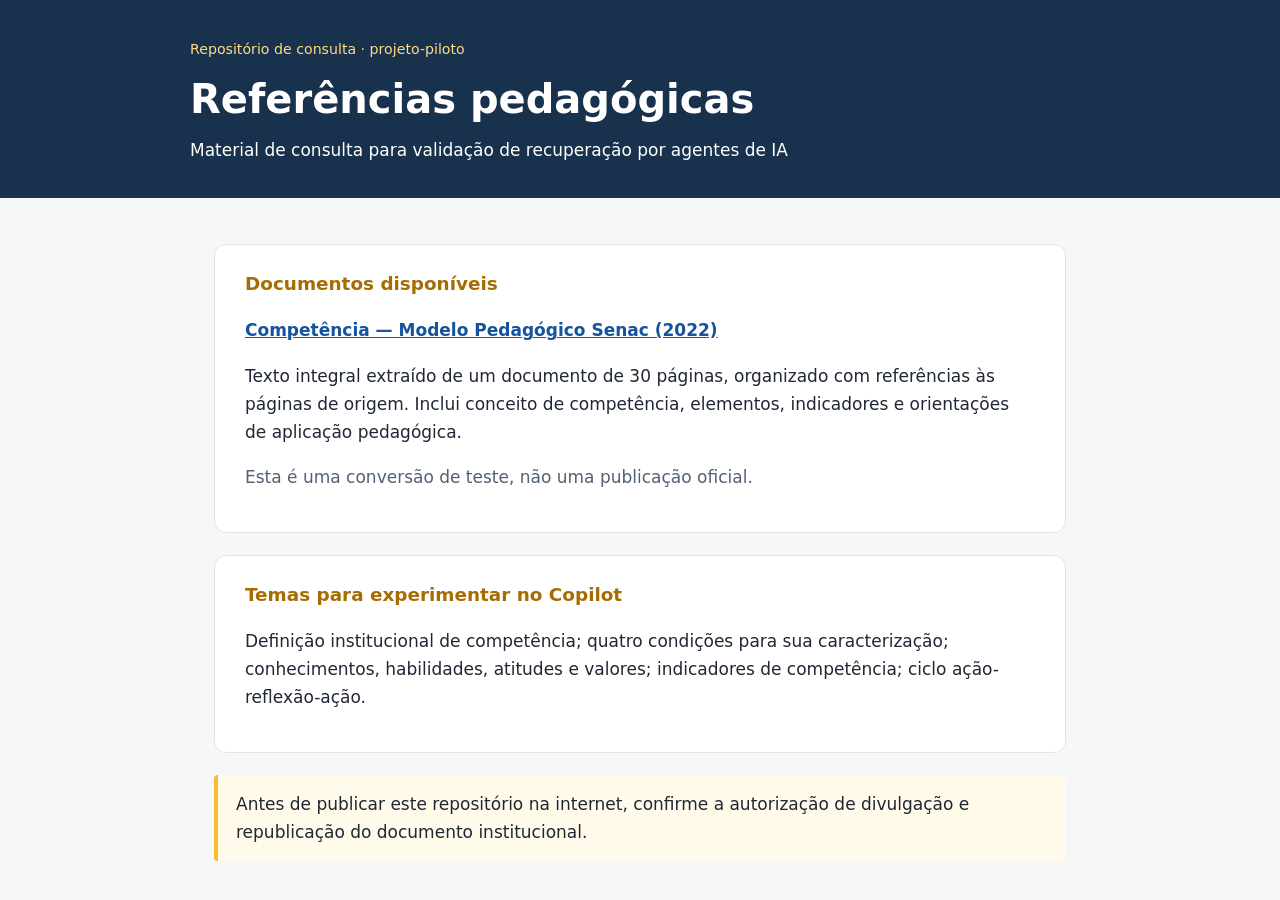
<file: index.html>
<!doctype html><html lang="pt-BR"><head><meta charset="utf-8"><meta name="viewport" content="width=device-width,initial-scale=1"><title>Referências do Modelo Pedagógico Senac</title><meta name="description" content="Índice de documentos técnicos para consulta temática sobre competência na educação profissional."><link rel="stylesheet" href="estilo.css"></head><body><header><small>Repositório de consulta · projeto-piloto</small><h1>Referências pedagógicas</h1><p>Material de consulta para validação de recuperação por agentes de IA</p></header><main><section><h2>Documentos disponíveis</h2><p><a href="competencia.html"><strong>Competência — Modelo Pedagógico Senac (2022)</strong></a></p><p>Texto integral extraído de um documento de 30 páginas, organizado com referências às páginas de origem. Inclui conceito de competência, elementos, indicadores e orientações de aplicação pedagógica.</p><p class="muted">Esta é uma conversão de teste, não uma publicação oficial.</p></section><section><h2>Temas para experimentar no Copilot</h2><p>Definição institucional de competência; quatro condições para sua caracterização; conhecimentos, habilidades, atitudes e valores; indicadores de competência; ciclo ação-reflexão-ação.</p></section><div class="notice">Antes de publicar este repositório na internet, confirme a autorização de divulgação e republicação do documento institucional.</div></main></body></html>
</file>
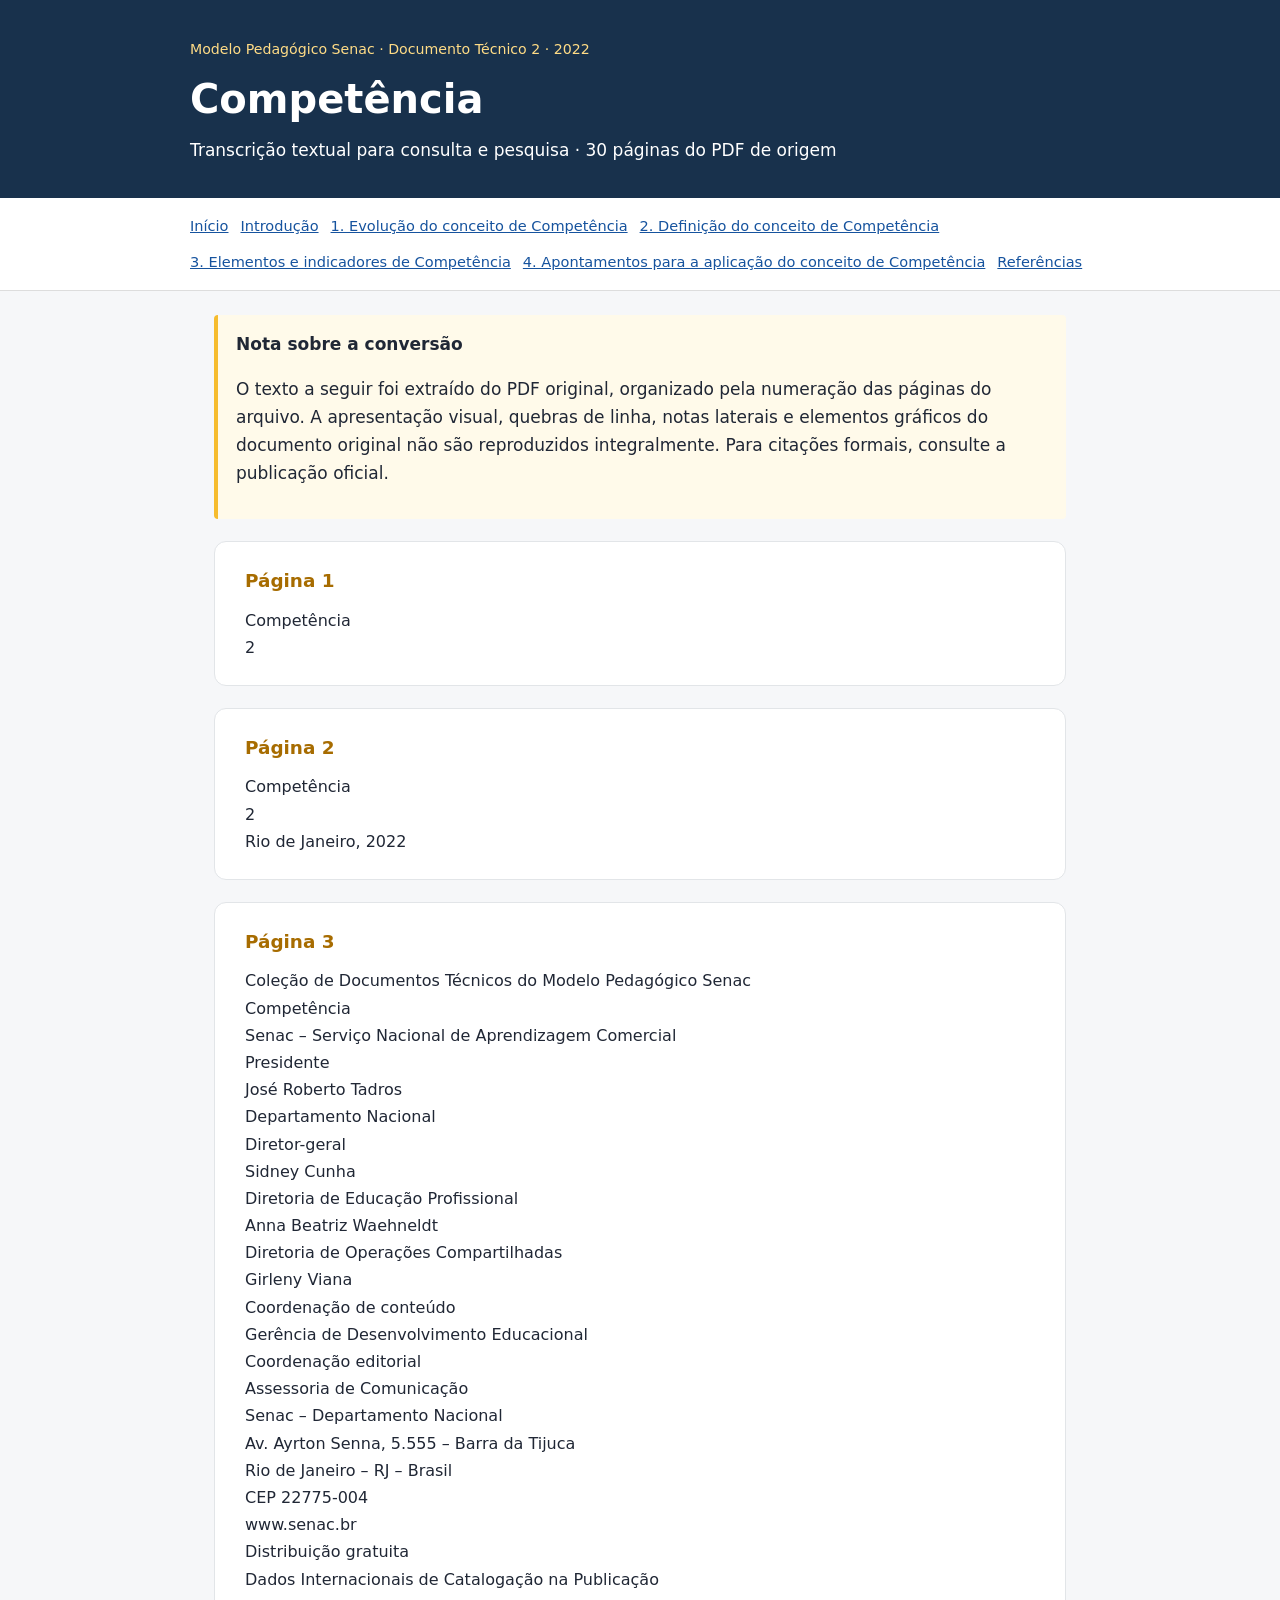
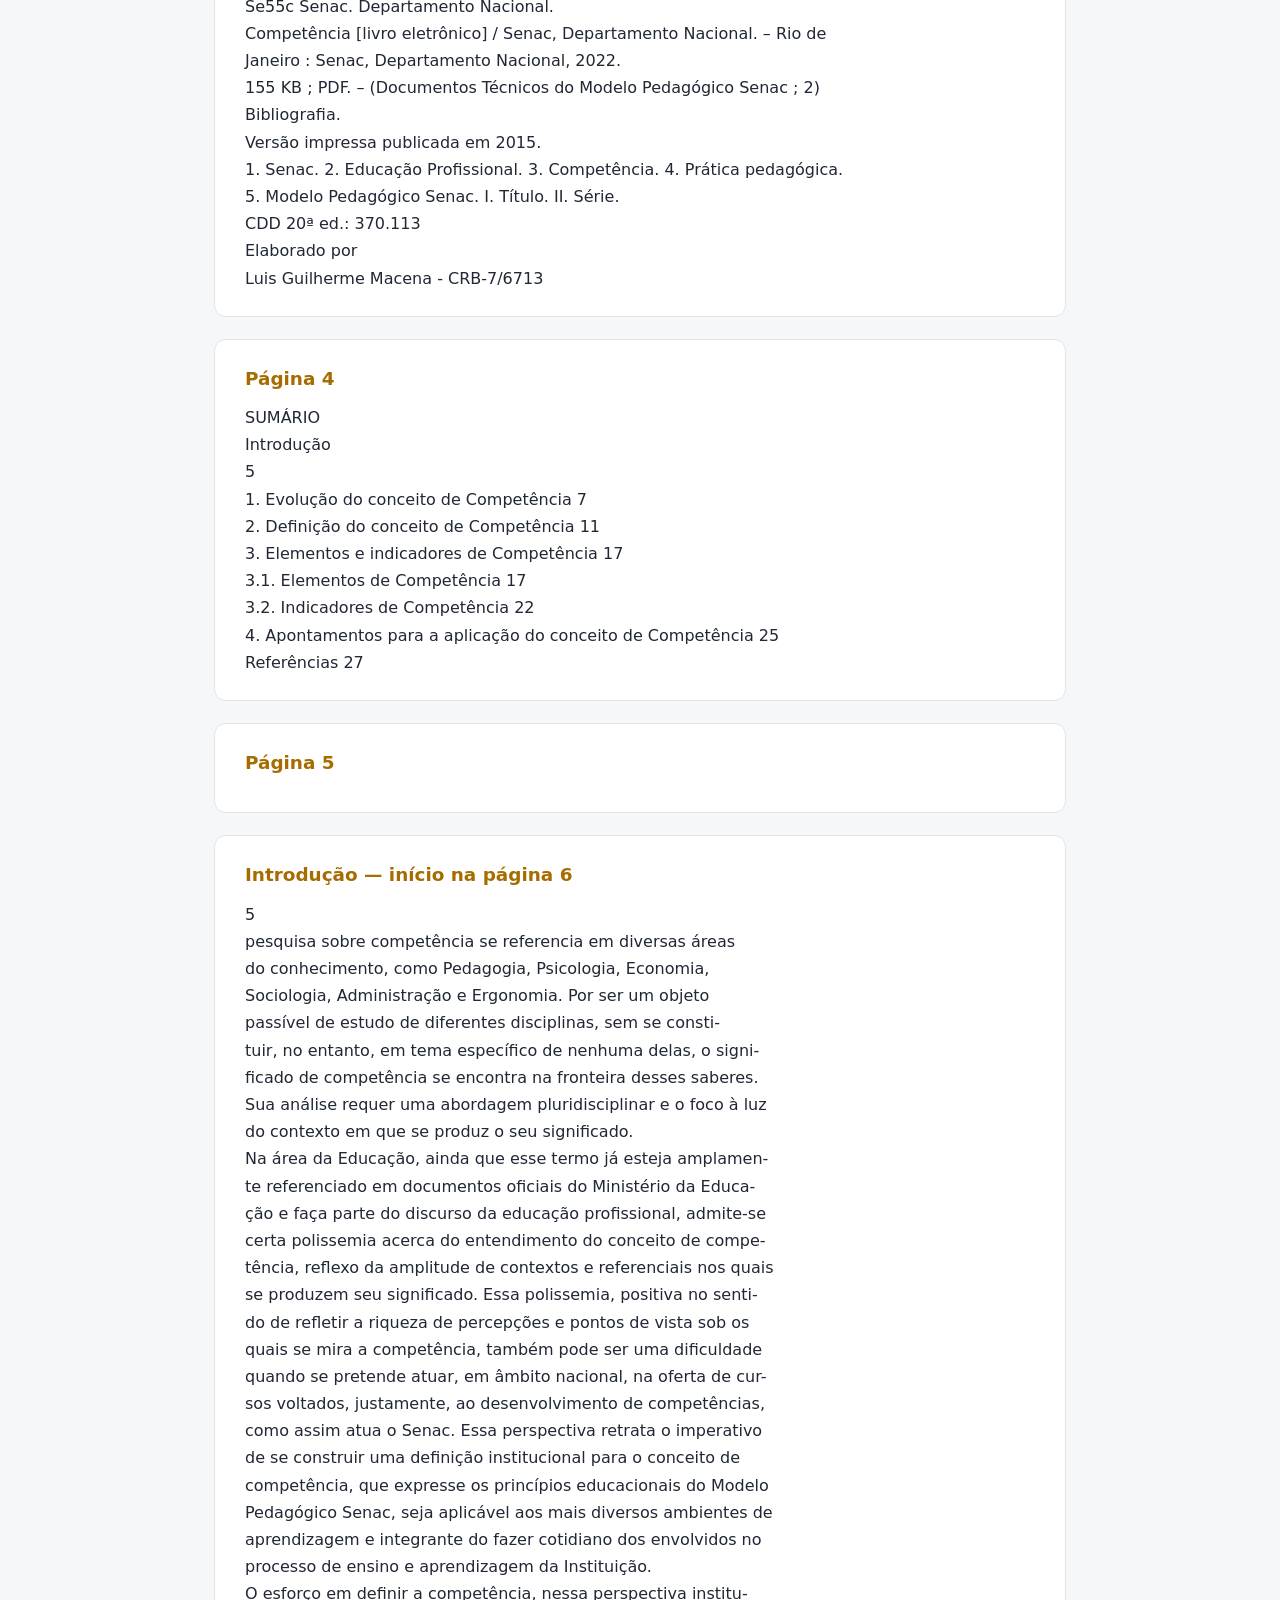
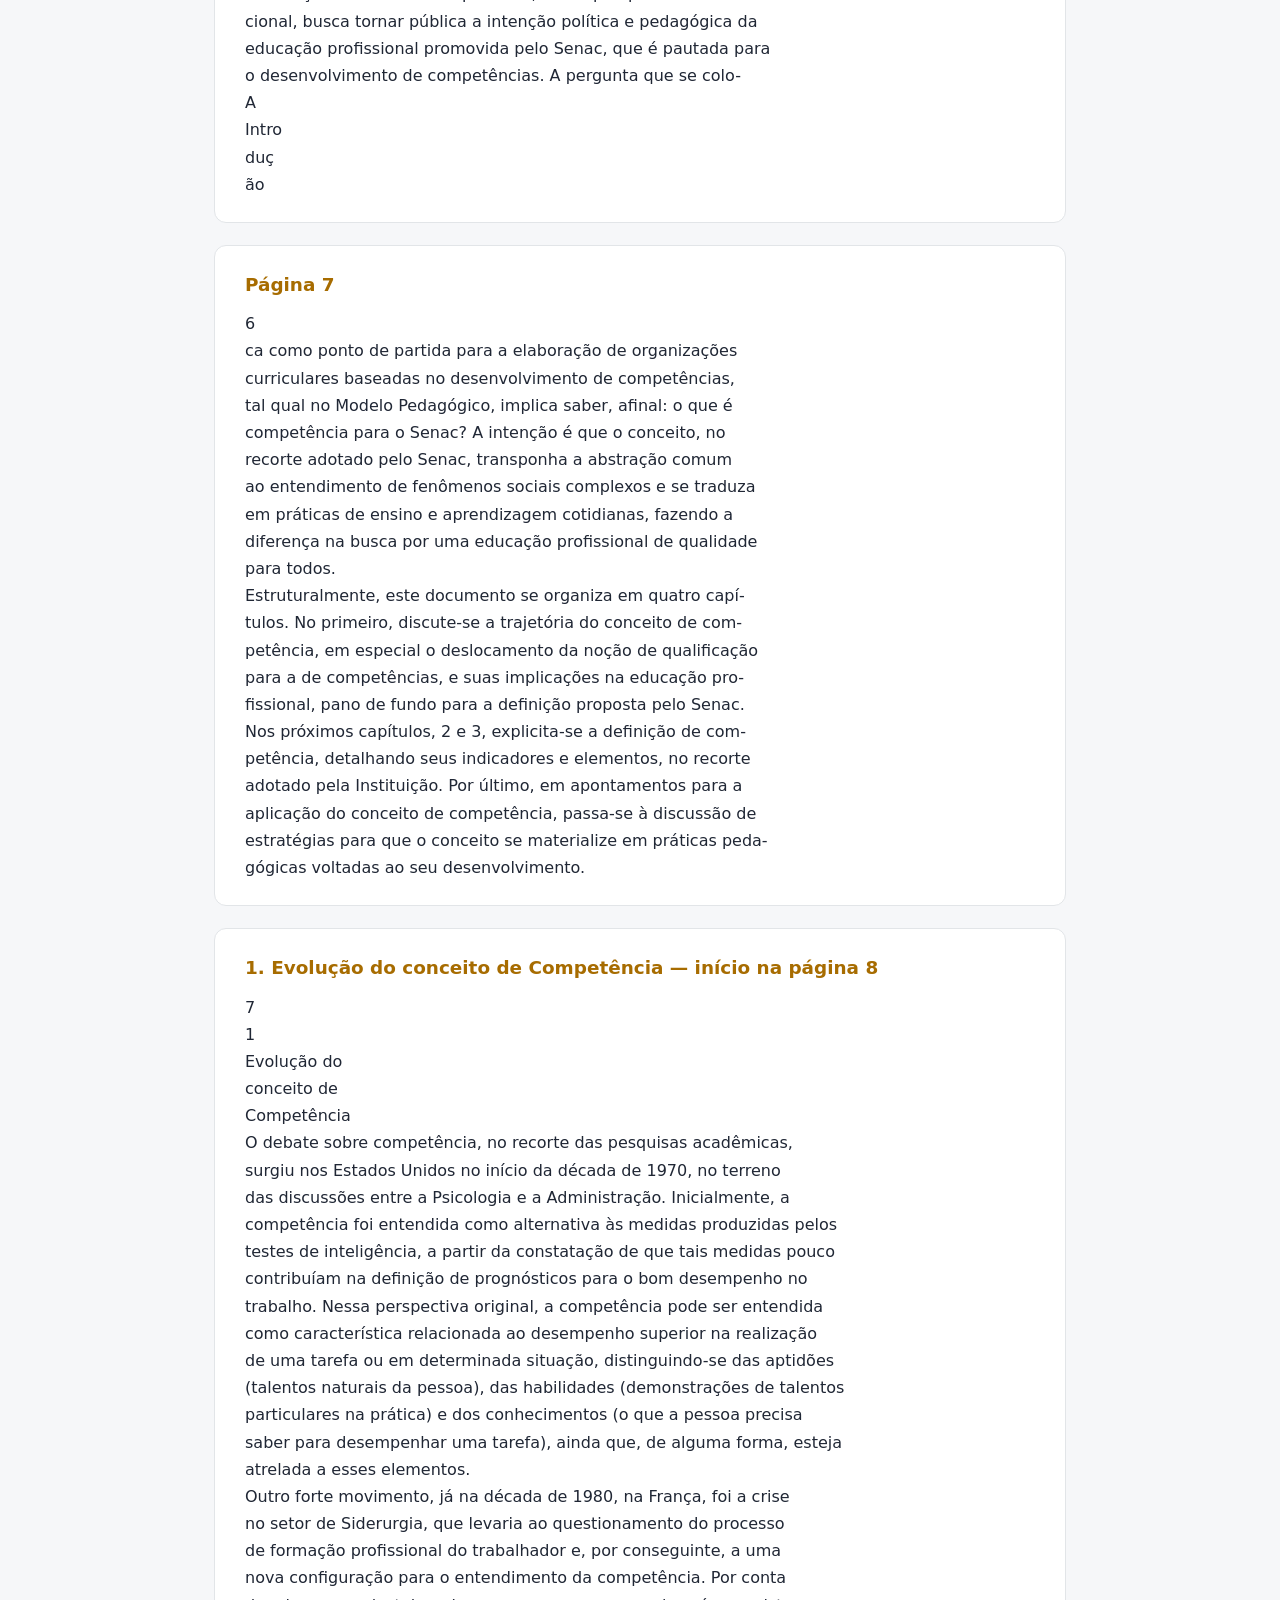
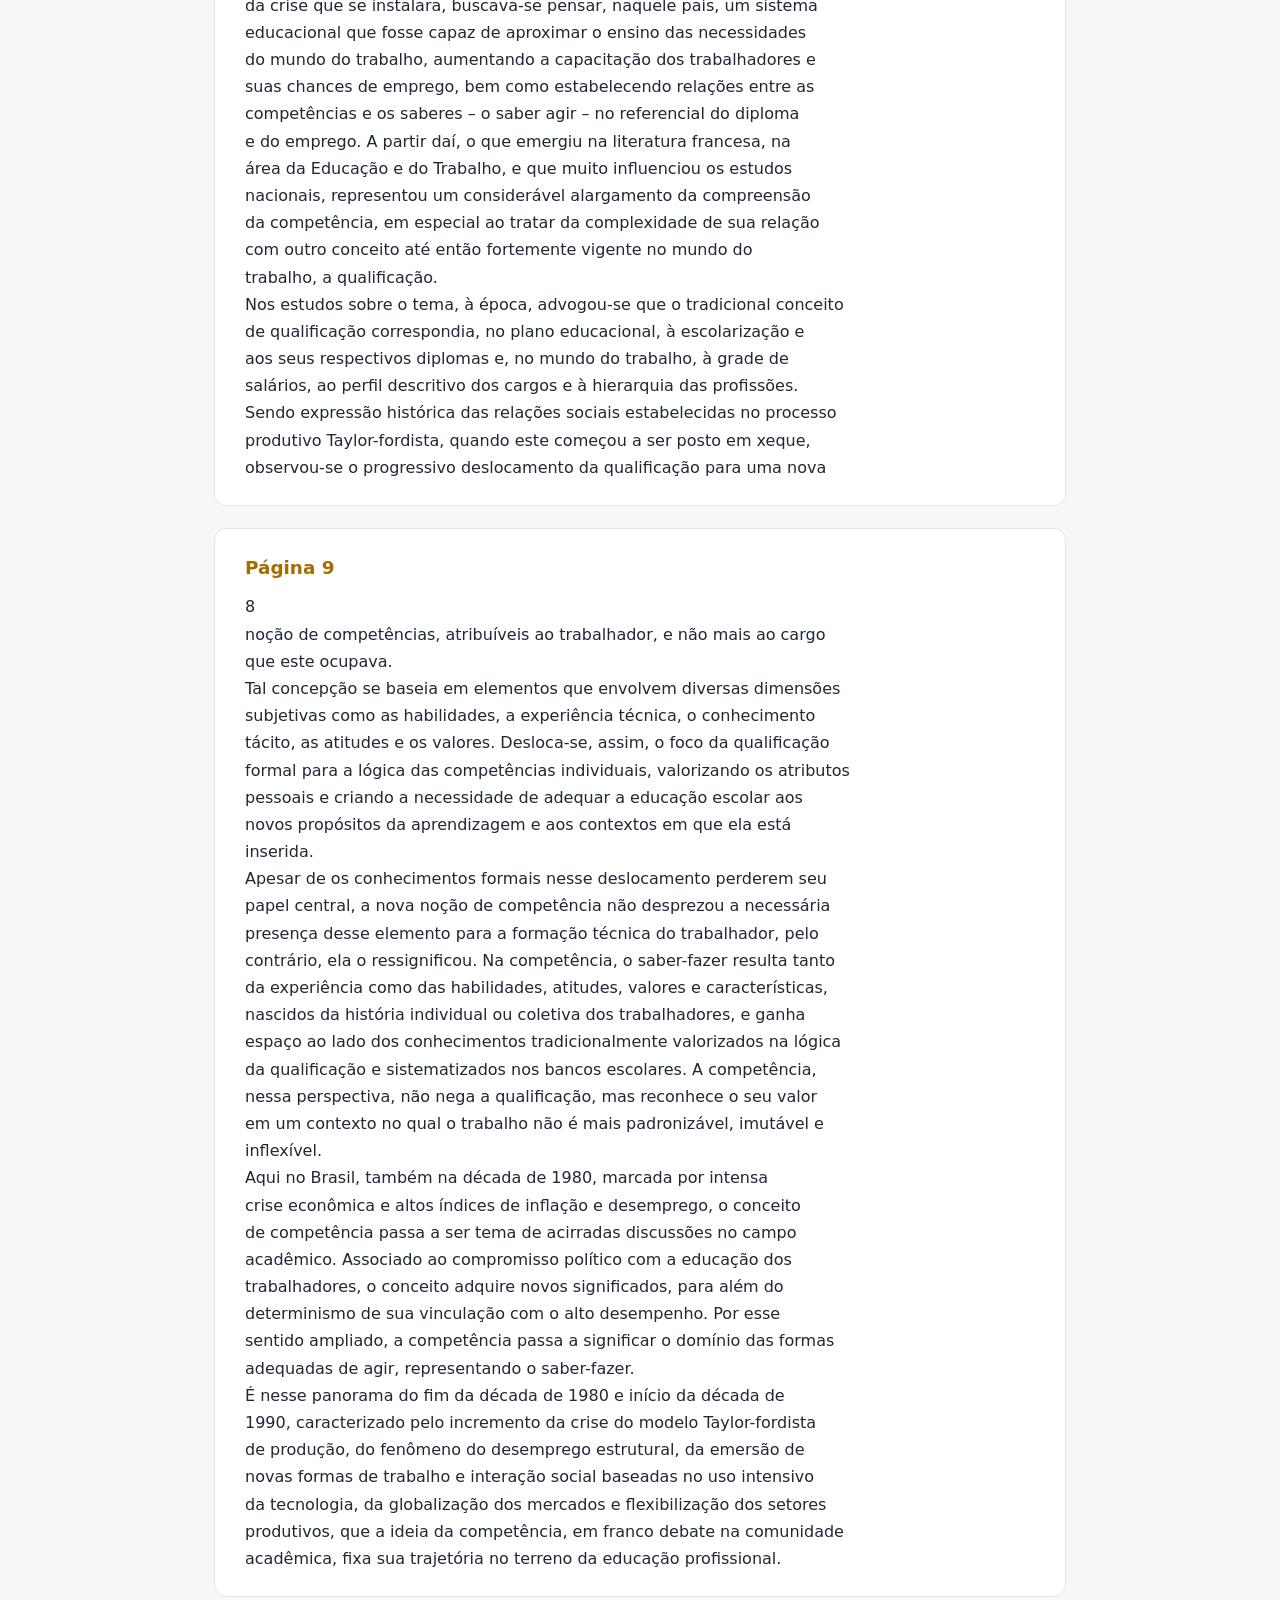
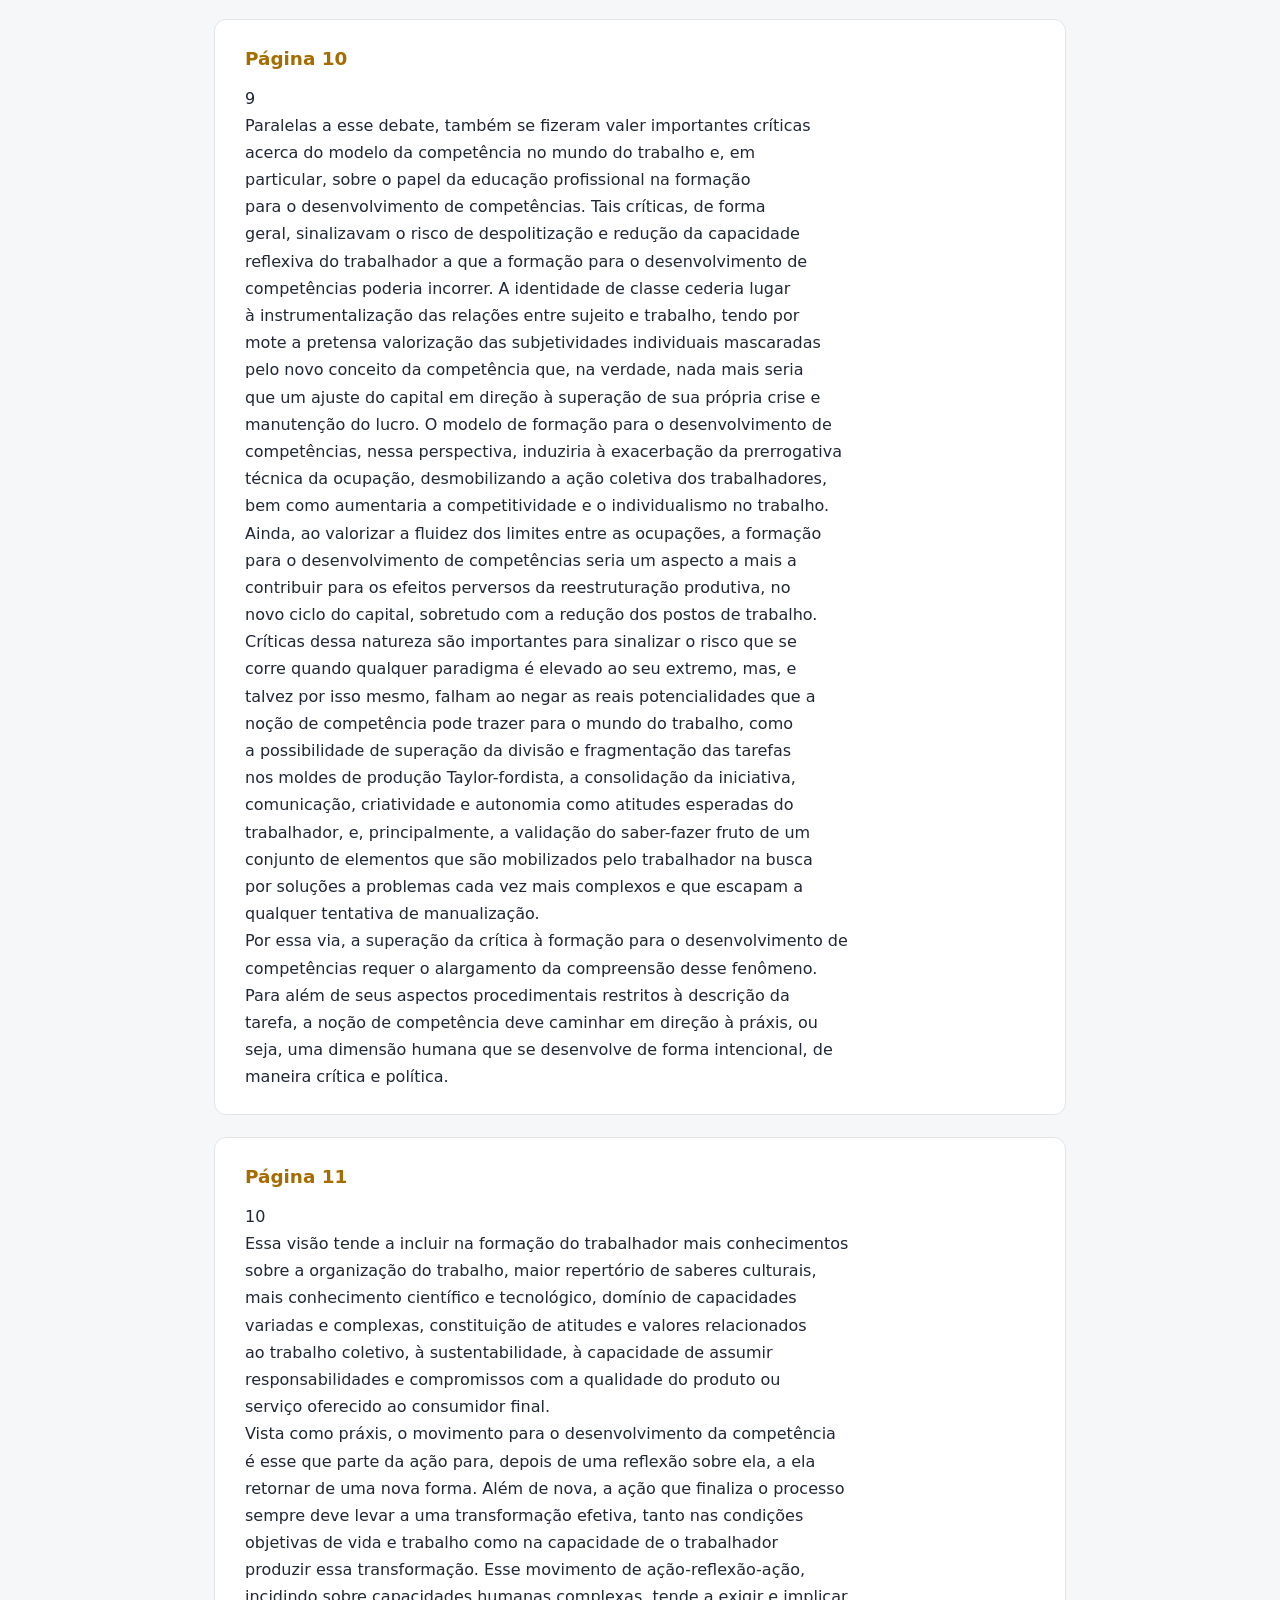
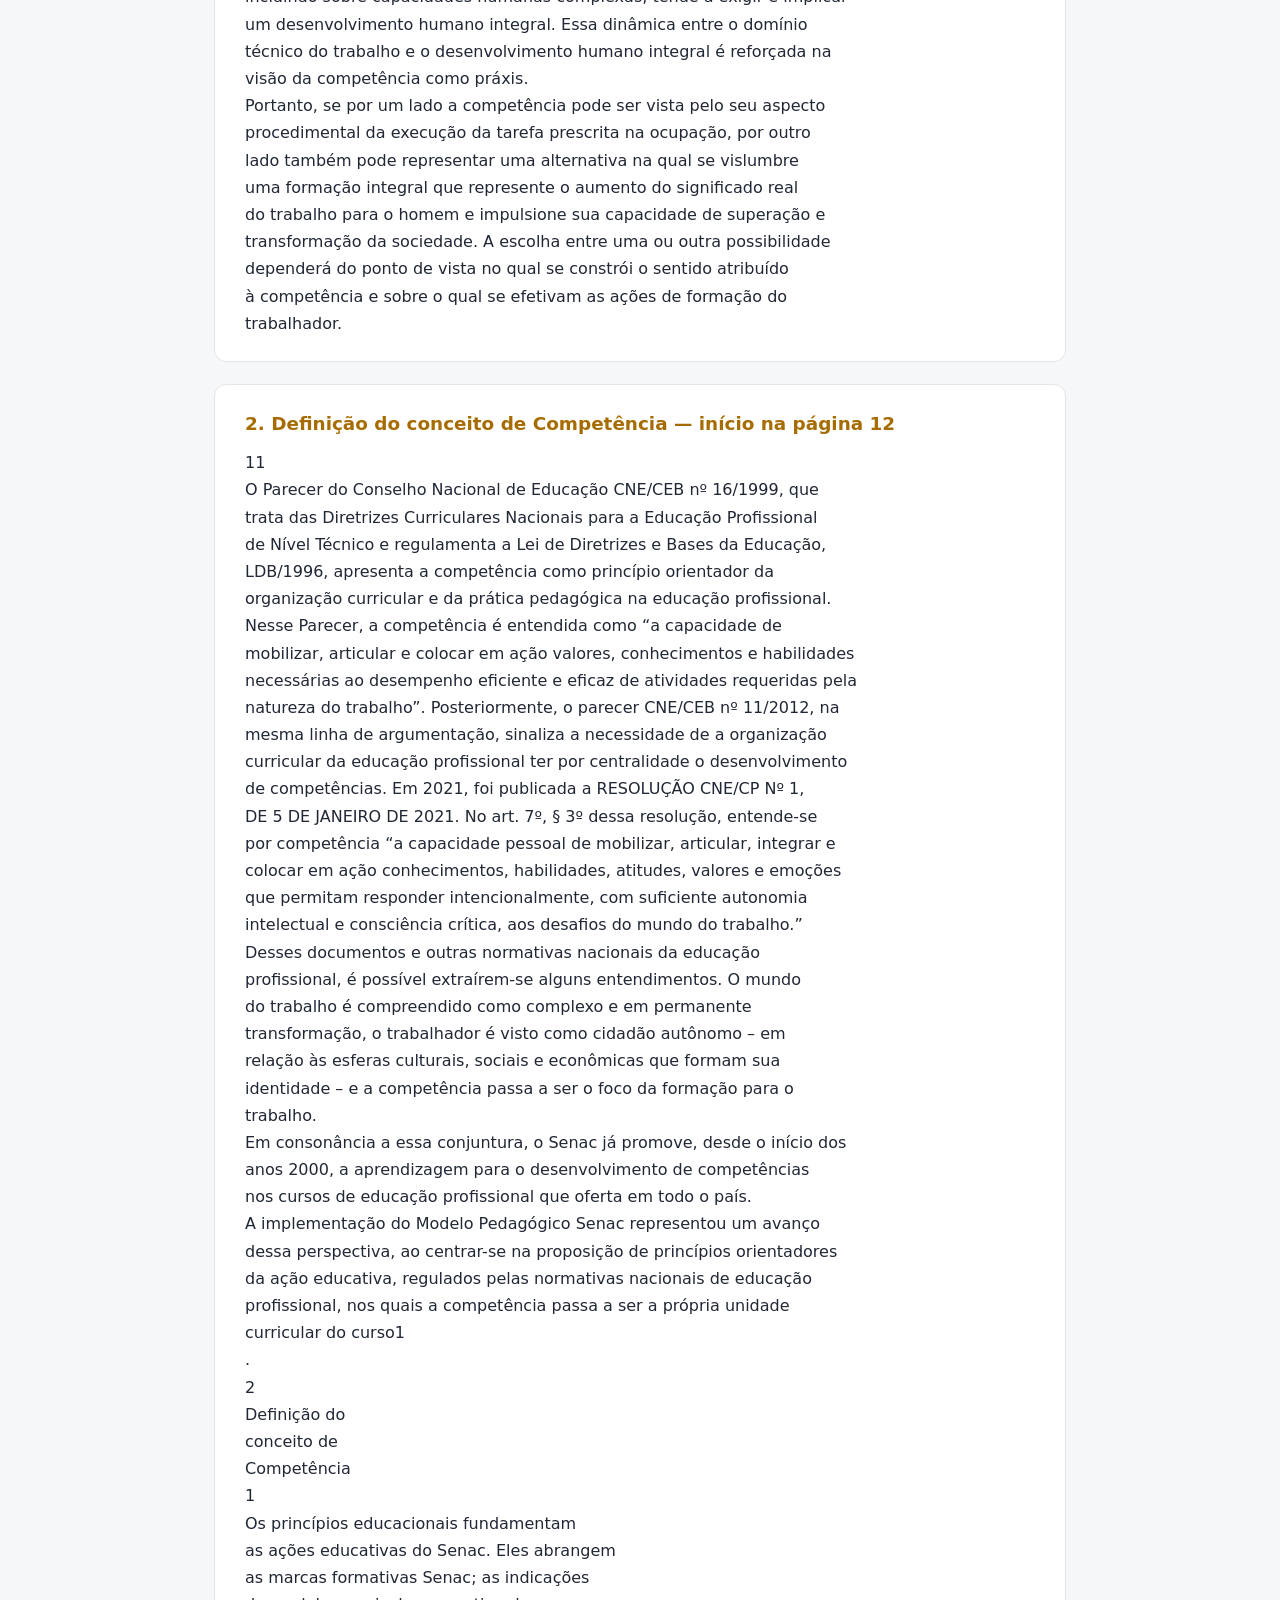
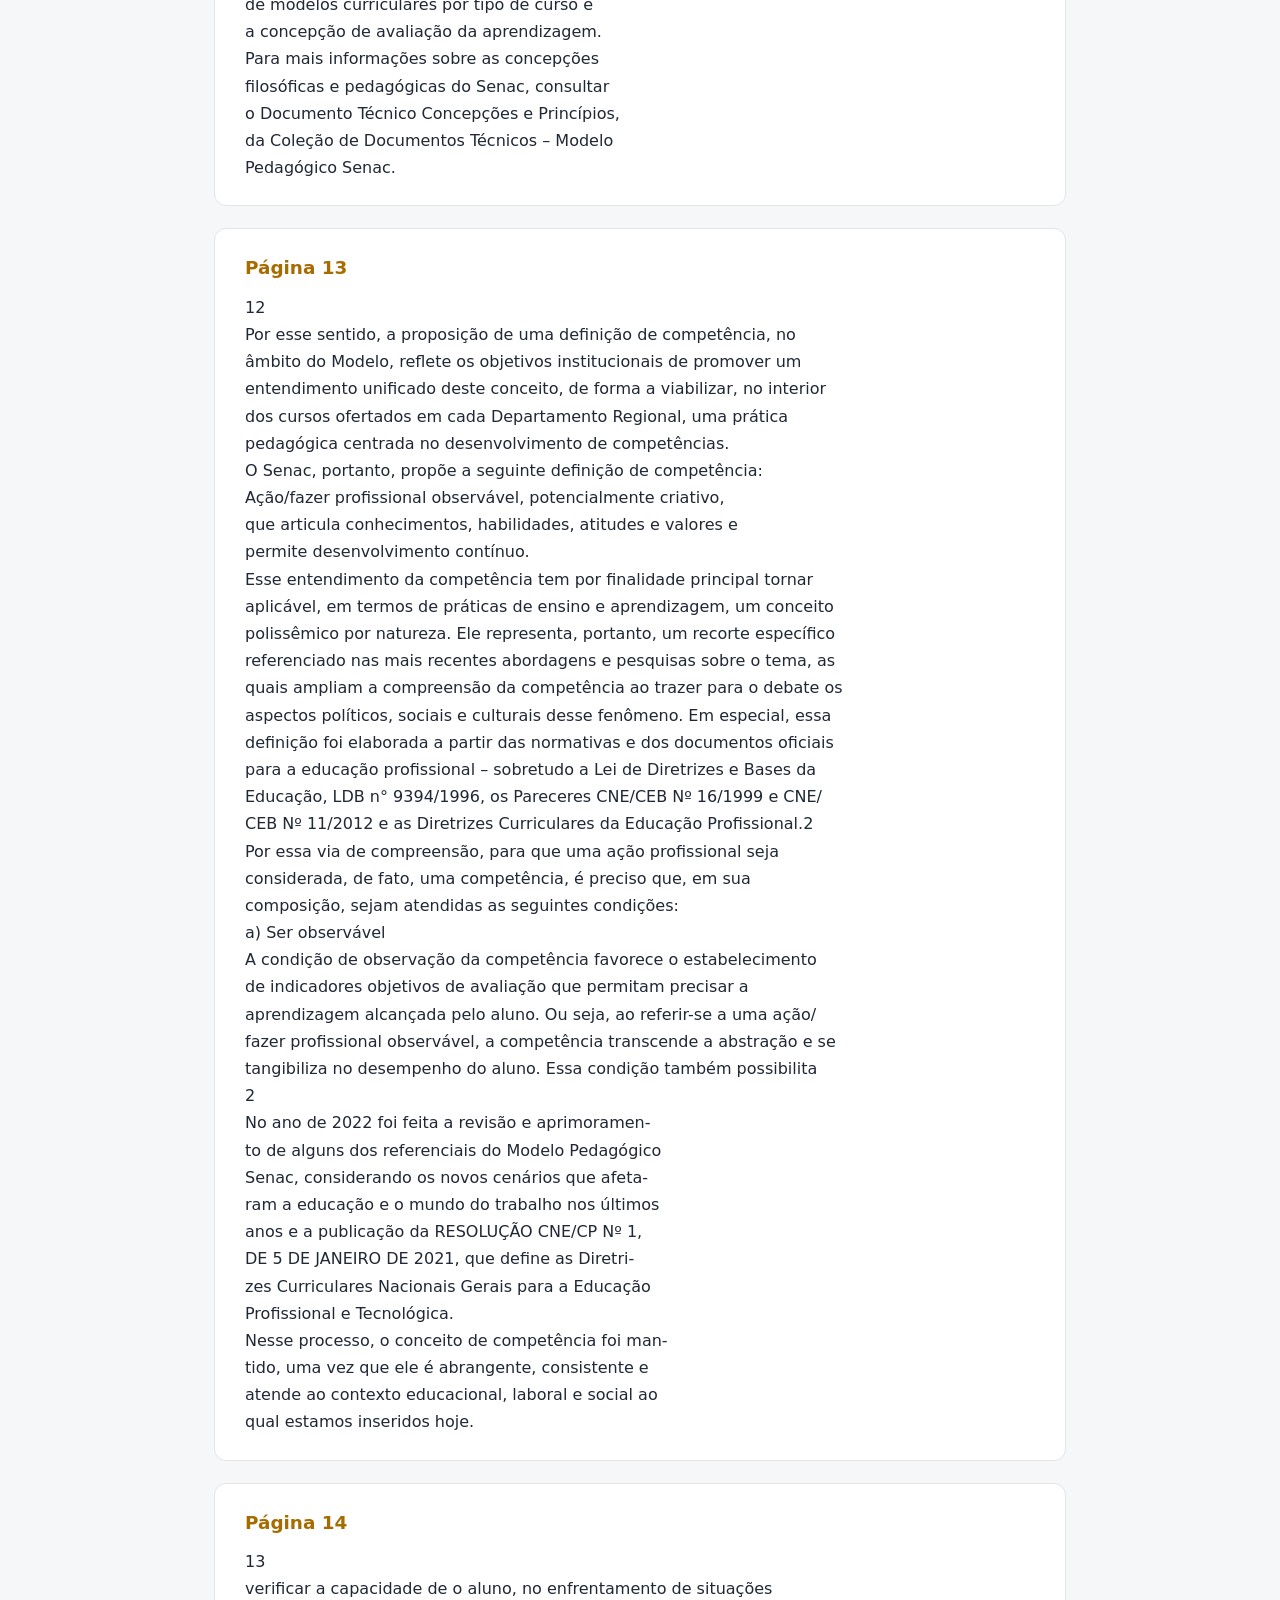
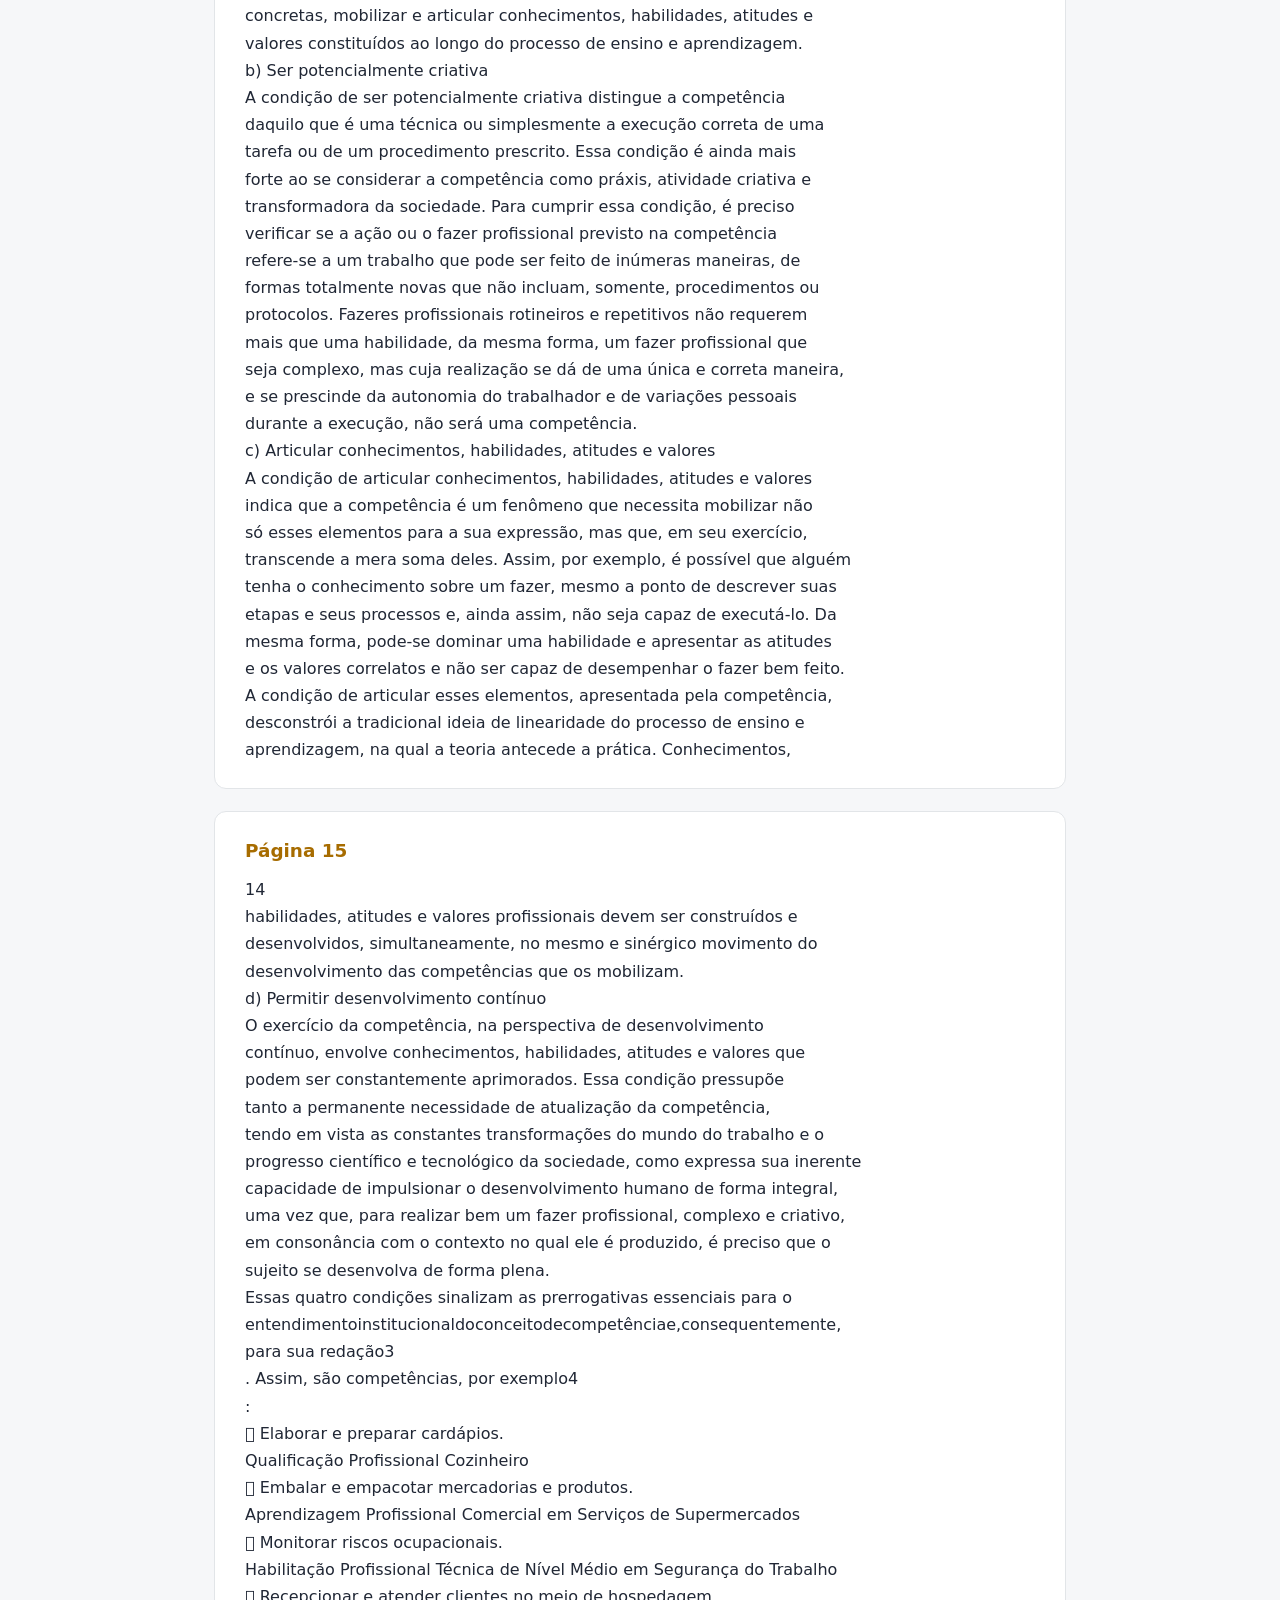
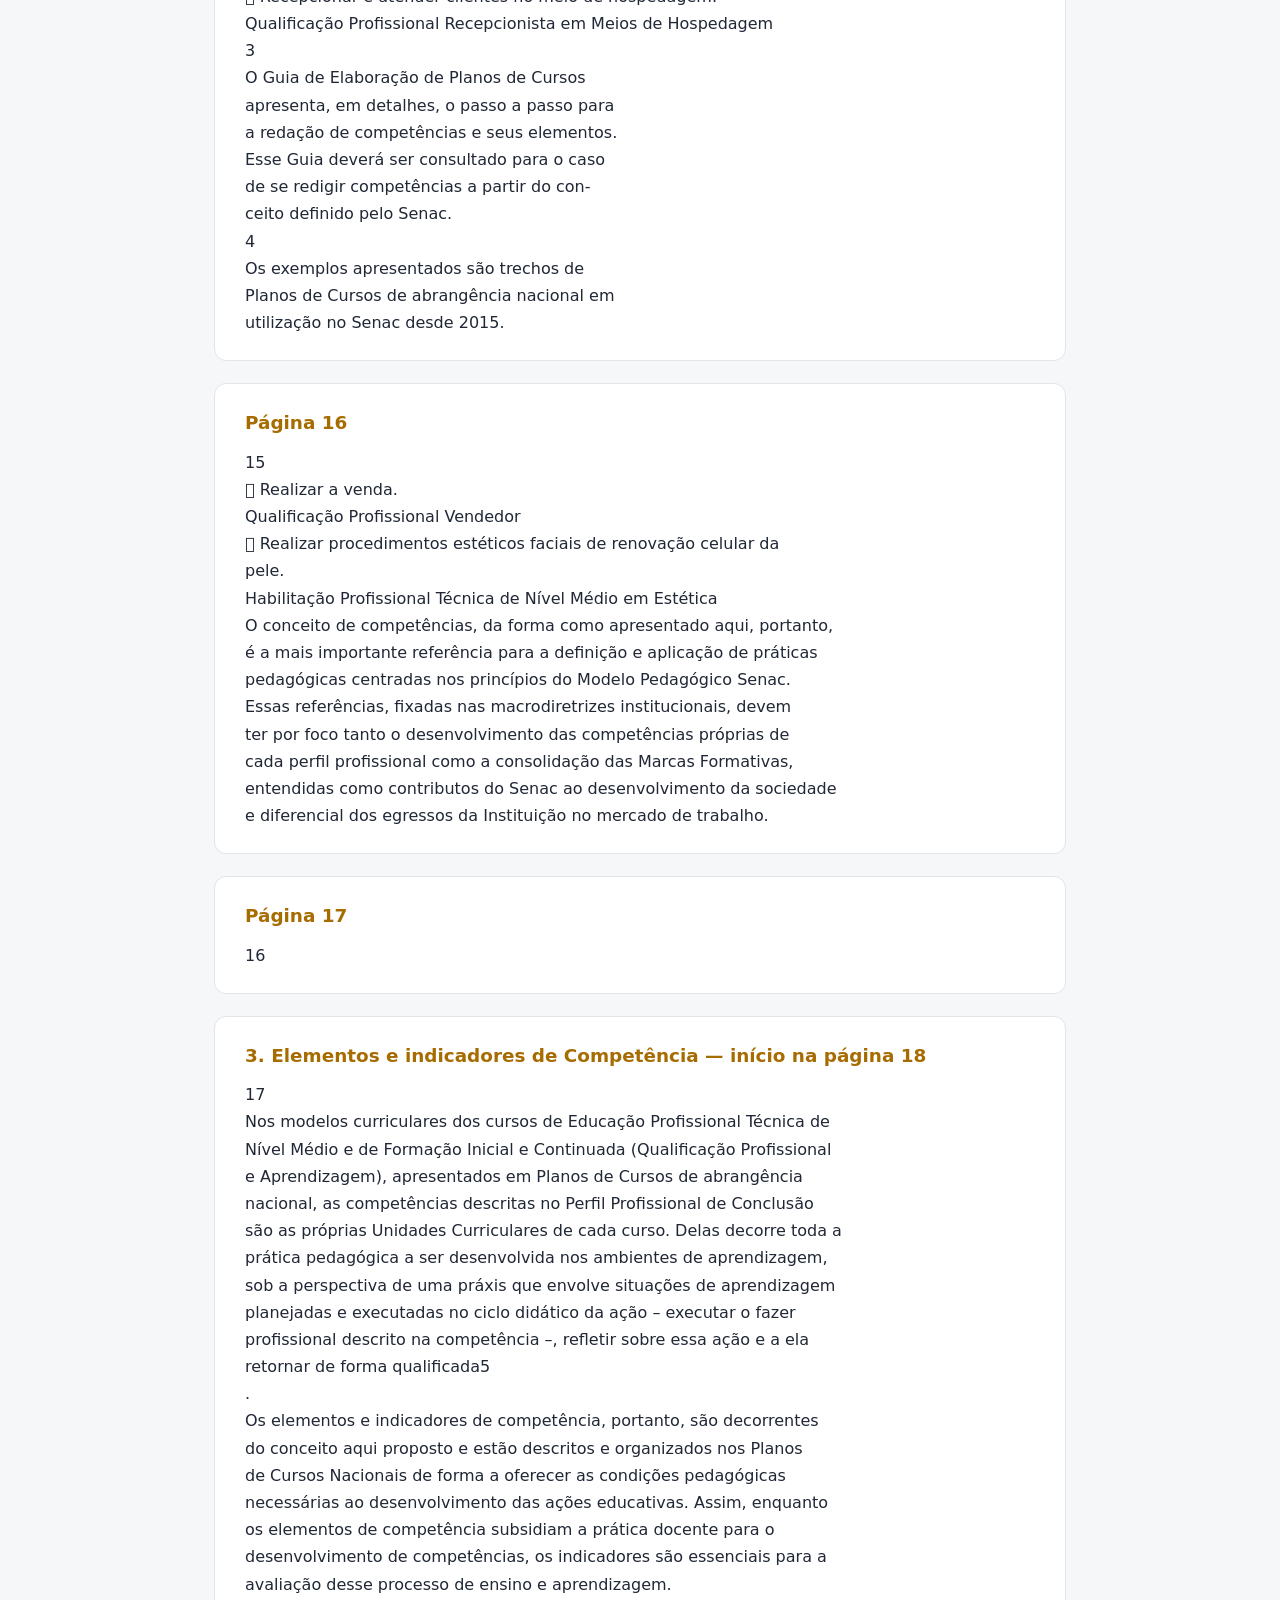
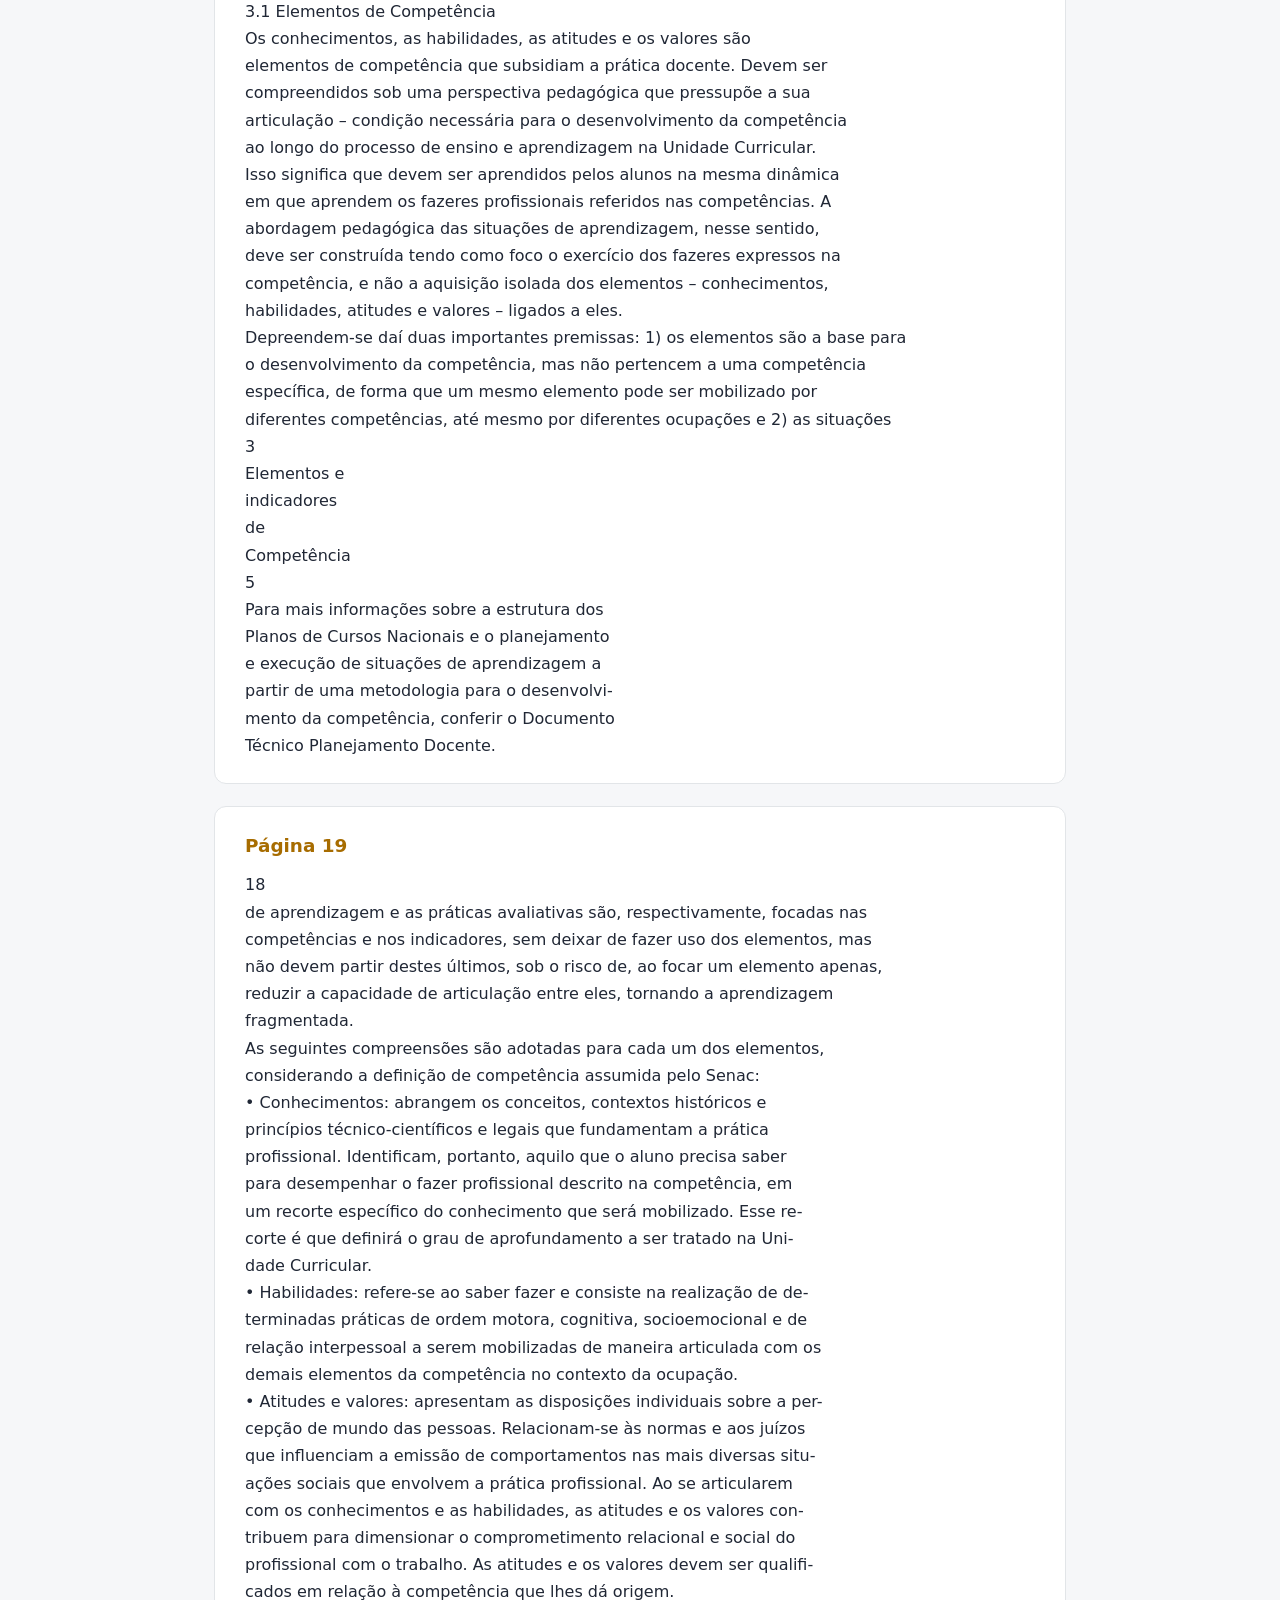
<file: competencia.html>
<!doctype html><html lang="pt-BR"><head><meta charset="utf-8"><meta name="viewport" content="width=device-width,initial-scale=1"><title>Competência | Modelo Pedagógico Senac | texto integral</title><meta name="description" content="Versão textual navegável do documento Competência (2022), coleção Documentos Técnicos do Modelo Pedagógico Senac, com referência a todas as 30 páginas."><link rel="stylesheet" href="estilo.css"></head><body><header><small>Modelo Pedagógico Senac · Documento Técnico 2 · 2022</small><h1>Competência</h1><p>Transcrição textual para consulta e pesquisa · 30 páginas do PDF de origem</p></header><nav><a href="index.html">Início</a><a href="#pagina-6">Introdução</a><a href="#pagina-8">1. Evolução do conceito de Competência</a><a href="#pagina-12">2. Definição do conceito de Competência</a><a href="#pagina-18">3. Elementos e indicadores de Competência</a><a href="#pagina-26">4. Apontamentos para a aplicação do conceito de Competência</a><a href="#pagina-28">Referências</a></nav><main><div class="notice"><strong>Nota sobre a conversão</strong><p>O texto a seguir foi extraído do PDF original, organizado pela numeração das páginas do arquivo. A apresentação visual, quebras de linha, notas laterais e elementos gráficos do documento original não são reproduzidos integralmente. Para citações formais, consulte a publicação oficial.</p></div><section id="pagina-1"><h2>Página 1</h2><article>Competência
2</article></section><section id="pagina-2"><h2>Página 2</h2><article>Competência
2
Rio de Janeiro, 2022</article></section><section id="pagina-3"><h2>Página 3</h2><article>Coleção de Documentos Técnicos do Modelo Pedagógico Senac
Competência
Senac – Serviço Nacional de Aprendizagem Comercial
Presidente
José Roberto Tadros
Departamento Nacional
Diretor-geral
Sidney Cunha
Diretoria de Educação Profissional
Anna Beatriz Waehneldt
Diretoria de Operações Compartilhadas
Girleny Viana
Coordenação de conteúdo
Gerência de Desenvolvimento Educacional
Coordenação editorial
Assessoria de Comunicação
Senac – Departamento Nacional
Av. Ayrton Senna, 5.555 – Barra da Tijuca
Rio de Janeiro – RJ – Brasil
CEP 22775-004
www.senac.br
Distribuição gratuita
Dados Internacionais de Catalogação na Publicação
Se55c Senac. Departamento Nacional.
Competência [livro eletrônico] / Senac, Departamento Nacional. – Rio de
Janeiro : Senac, Departamento Nacional, 2022.
155 KB ; PDF. – (Documentos Técnicos do Modelo Pedagógico Senac ; 2)
Bibliografia.
Versão impressa publicada em 2015.
1. Senac. 2. Educação Profissional. 3. Competência. 4. Prática pedagógica.
5. Modelo Pedagógico Senac. I. Título. II. Série.
CDD 20ª ed.: 370.113
Elaborado por
Luis Guilherme Macena - CRB-7/6713</article></section><section id="pagina-4"><h2>Página 4</h2><article>SUMÁRIO
Introdução		
5
1. Evolução do conceito de Competência 7
2. Definição do conceito de Competência 11
3. Elementos e indicadores de Competência 17
3.1. Elementos de Competência 17
3.2. Indicadores de Competência 22
4. Apontamentos para a aplicação do conceito de Competência 25
Referências 27</article></section><section id="pagina-5"><h2>Página 5</h2><article></article></section><section id="pagina-6" data-capitulo="introducao"><h2>Introdução — início na página 6</h2><article>5
pesquisa sobre competência se referencia em diversas áreas
do conhecimento, como Pedagogia, Psicologia, Economia,
Sociologia, Administração e Ergonomia. Por ser um objeto
passível de estudo de diferentes disciplinas, sem se consti-
tuir, no entanto, em tema específico de nenhuma delas, o signi-
ficado de competência se encontra na fronteira desses saberes.
Sua análise requer uma abordagem pluridisciplinar e o foco à luz
do contexto em que se produz o seu significado.
Na área da Educação, ainda que esse termo já esteja amplamen-
te referenciado em documentos oficiais do Ministério da Educa-
ção e faça parte do discurso da educação profissional, admite-se
certa polissemia acerca do entendimento do conceito de compe-
tência, reflexo da amplitude de contextos e referenciais nos quais
se produzem seu significado. Essa polissemia, positiva no senti-
do de refletir a riqueza de percepções e pontos de vista sob os
quais se mira a competência, também pode ser uma dificuldade
quando se pretende atuar, em âmbito nacional, na oferta de cur-
sos voltados, justamente, ao desenvolvimento de competências,
como assim atua o Senac. Essa perspectiva retrata o imperativo
de se construir uma definição institucional para o conceito de
competência, que expresse os princípios educacionais do Modelo
Pedagógico Senac, seja aplicável aos mais diversos ambientes de
aprendizagem e integrante do fazer cotidiano dos envolvidos no
processo de ensino e aprendizagem da Instituição.
O esforço em definir a competência, nessa perspectiva institu-
cional, busca tornar pública a intenção política e pedagógica da
educação profissional promovida pelo Senac, que é pautada para
o desenvolvimento de competências. A pergunta que se colo-
A
Intro
duç
ão</article></section><section id="pagina-7"><h2>Página 7</h2><article>6
ca como ponto de partida para a elaboração de organizações
curriculares baseadas no desenvolvimento de competências,
tal qual no Modelo Pedagógico, implica saber, afinal: o que é
competência para o Senac? A intenção é que o conceito, no
recorte adotado pelo Senac, transponha a abstração comum
ao entendimento de fenômenos sociais complexos e se traduza
em práticas de ensino e aprendizagem cotidianas, fazendo a
diferença na busca por uma educação profissional de qualidade
para todos.
Estruturalmente, este documento se organiza em quatro capí-
tulos. No primeiro, discute-se a trajetória do conceito de com-
petência, em especial o deslocamento da noção de qualificação
para a de competências, e suas implicações na educação pro-
fissional, pano de fundo para a definição proposta pelo Senac.
Nos próximos capítulos, 2 e 3, explicita-se a definição de com-
petência, detalhando seus indicadores e elementos, no recorte
adotado pela Instituição. Por último, em apontamentos para a
aplicação do conceito de competência, passa-se à discussão de
estratégias para que o conceito se materialize em práticas peda-
gógicas voltadas ao seu desenvolvimento.</article></section><section id="pagina-8" data-capitulo="evolucao"><h2>1. Evolução do conceito de Competência — início na página 8</h2><article>7
1
Evolução do
conceito de
Competência
O debate sobre competência, no recorte das pesquisas acadêmicas,
surgiu nos Estados Unidos no início da década de 1970, no terreno
das discussões entre a Psicologia e a Administração. Inicialmente, a
competência foi entendida como alternativa às medidas produzidas pelos
testes de inteligência, a partir da constatação de que tais medidas pouco
contribuíam na definição de prognósticos para o bom desempenho no
trabalho. Nessa perspectiva original, a competência pode ser entendida
como característica relacionada ao desempenho superior na realização
de uma tarefa ou em determinada situação, distinguindo-se das aptidões
(talentos naturais da pessoa), das habilidades (demonstrações de talentos
particulares na prática) e dos conhecimentos (o que a pessoa precisa
saber para desempenhar uma tarefa), ainda que, de alguma forma, esteja
atrelada a esses elementos.
Outro forte movimento, já na década de 1980, na França, foi a crise
no setor de Siderurgia, que levaria ao questionamento do processo
de formação profissional do trabalhador e, por conseguinte, a uma
nova configuração para o entendimento da competência. Por conta
da crise que se instalara, buscava-se pensar, naquele país, um sistema
educacional que fosse capaz de aproximar o ensino das necessidades
do mundo do trabalho, aumentando a capacitação dos trabalhadores e
suas chances de emprego, bem como estabelecendo relações entre as
competências e os saberes – o saber agir – no referencial do diploma
e do emprego. A partir daí, o que emergiu na literatura francesa, na
área da Educação e do Trabalho, e que muito influenciou os estudos
nacionais, representou um considerável alargamento da compreensão
da competência, em especial ao tratar da complexidade de sua relação
com outro conceito até então fortemente vigente no mundo do
trabalho, a qualificação.
Nos estudos sobre o tema, à época, advogou-se que o tradicional conceito
de qualificação correspondia, no plano educacional, à escolarização e
aos seus respectivos diplomas e, no mundo do trabalho, à grade de
salários, ao perfil descritivo dos cargos e à hierarquia das profissões.
Sendo expressão histórica das relações sociais estabelecidas no processo
produtivo Taylor-fordista, quando este começou a ser posto em xeque,
observou-se o progressivo deslocamento da qualificação para uma nova</article></section><section id="pagina-9"><h2>Página 9</h2><article>8
noção de competências, atribuíveis ao trabalhador, e não mais ao cargo
que este ocupava.
Tal concepção se baseia em elementos que envolvem diversas dimensões
subjetivas como as habilidades, a experiência técnica, o conhecimento
tácito, as atitudes e os valores. Desloca-se, assim, o foco da qualificação
formal para a lógica das competências individuais, valorizando os atributos
pessoais e criando a necessidade de adequar a educação escolar aos
novos propósitos da aprendizagem e aos contextos em que ela está
inserida.
Apesar de os conhecimentos formais nesse deslocamento perderem seu
papel central, a nova noção de competência não desprezou a necessária
presença desse elemento para a formação técnica do trabalhador, pelo
contrário, ela o ressignificou. Na competência, o saber-fazer resulta tanto
da experiência como das habilidades, atitudes, valores e características,
nascidos da história individual ou coletiva dos trabalhadores, e ganha
espaço ao lado dos conhecimentos tradicionalmente valorizados na lógica
da qualificação e sistematizados nos bancos escolares. A competência,
nessa perspectiva, não nega a qualificação, mas reconhece o seu valor
em um contexto no qual o trabalho não é mais padronizável, imutável e
inflexível.
Aqui no Brasil, também na década de 1980, marcada por intensa
crise econômica e altos índices de inflação e desemprego, o conceito
de competência passa a ser tema de acirradas discussões no campo
acadêmico. Associado ao compromisso político com a educação dos
trabalhadores, o conceito adquire novos significados, para além do
determinismo de sua vinculação com o alto desempenho. Por esse
sentido ampliado, a competência passa a significar o domínio das formas
adequadas de agir, representando o saber-fazer.
É nesse panorama do fim da década de 1980 e início da década de
1990, caracterizado pelo incremento da crise do modelo Taylor-fordista
de produção, do fenômeno do desemprego estrutural, da emersão de
novas formas de trabalho e interação social baseadas no uso intensivo
da tecnologia, da globalização dos mercados e flexibilização dos setores
produtivos, que a ideia da competência, em franco debate na comunidade
acadêmica, fixa sua trajetória no terreno da educação profissional.</article></section><section id="pagina-10"><h2>Página 10</h2><article>9
Paralelas a esse debate, também se fizeram valer importantes críticas
acerca do modelo da competência no mundo do trabalho e, em
particular, sobre o papel da educação profissional na formação
para o desenvolvimento de competências. Tais críticas, de forma
geral, sinalizavam o risco de despolitização e redução da capacidade
reflexiva do trabalhador a que a formação para o desenvolvimento de
competências poderia incorrer. A identidade de classe cederia lugar
à instrumentalização das relações entre sujeito e trabalho, tendo por
mote a pretensa valorização das subjetividades individuais mascaradas
pelo novo conceito da competência que, na verdade, nada mais seria
que um ajuste do capital em direção à superação de sua própria crise e
manutenção do lucro. O modelo de formação para o desenvolvimento de
competências, nessa perspectiva, induziria à exacerbação da prerrogativa
técnica da ocupação, desmobilizando a ação coletiva dos trabalhadores,
bem como aumentaria a competitividade e o individualismo no trabalho.
Ainda, ao valorizar a fluidez dos limites entre as ocupações, a formação
para o desenvolvimento de competências seria um aspecto a mais a
contribuir para os efeitos perversos da reestruturação produtiva, no
novo ciclo do capital, sobretudo com a redução dos postos de trabalho.
Críticas dessa natureza são importantes para sinalizar o risco que se
corre quando qualquer paradigma é elevado ao seu extremo, mas, e
talvez por isso mesmo, falham ao negar as reais potencialidades que a
noção de competência pode trazer para o mundo do trabalho, como
a possibilidade de superação da divisão e fragmentação das tarefas
nos moldes de produção Taylor-fordista, a consolidação da iniciativa,
comunicação, criatividade e autonomia como atitudes esperadas do
trabalhador, e, principalmente, a validação do saber-fazer fruto de um
conjunto de elementos que são mobilizados pelo trabalhador na busca
por soluções a problemas cada vez mais complexos e que escapam a
qualquer tentativa de manualização.
Por essa via, a superação da crítica à formação para o desenvolvimento de
competências requer o alargamento da compreensão desse fenômeno.
Para além de seus aspectos procedimentais restritos à descrição da
tarefa, a noção de competência deve caminhar em direção à práxis, ou
seja, uma dimensão humana que se desenvolve de forma intencional, de
maneira crítica e política.</article></section><section id="pagina-11"><h2>Página 11</h2><article>10
Essa visão tende a incluir na formação do trabalhador mais conhecimentos
sobre a organização do trabalho, maior repertório de saberes culturais,
mais conhecimento científico e tecnológico, domínio de capacidades
variadas e complexas, constituição de atitudes e valores relacionados
ao trabalho coletivo, à sustentabilidade, à capacidade de assumir
responsabilidades e compromissos com a qualidade do produto ou
serviço oferecido ao consumidor final.
Vista como práxis, o movimento para o desenvolvimento da competência
é esse que parte da ação para, depois de uma reflexão sobre ela, a ela
retornar de uma nova forma. Além de nova, a ação que finaliza o processo
sempre deve levar a uma transformação efetiva, tanto nas condições
objetivas de vida e trabalho como na capacidade de o trabalhador
produzir essa transformação. Esse movimento de ação-reflexão-ação,
incidindo sobre capacidades humanas complexas, tende a exigir e implicar
um desenvolvimento humano integral. Essa dinâmica entre o domínio
técnico do trabalho e o desenvolvimento humano integral é reforçada na
visão da competência como práxis.
Portanto, se por um lado a competência pode ser vista pelo seu aspecto
procedimental da execução da tarefa prescrita na ocupação, por outro
lado também pode representar uma alternativa na qual se vislumbre
uma formação integral que represente o aumento do significado real
do trabalho para o homem e impulsione sua capacidade de superação e
transformação da sociedade. A escolha entre uma ou outra possibilidade
dependerá do ponto de vista no qual se constrói o sentido atribuído
à competência e sobre o qual se efetivam as ações de formação do
trabalhador.</article></section><section id="pagina-12" data-capitulo="definicao"><h2>2. Definição do conceito de Competência — início na página 12</h2><article>11
O Parecer do Conselho Nacional de Educação CNE/CEB nº 16/1999, que
trata das Diretrizes Curriculares Nacionais para a Educação Profissional
de Nível Técnico e regulamenta a Lei de Diretrizes e Bases da Educação,
LDB/1996, apresenta a competência como princípio orientador da
organização curricular e da prática pedagógica na educação profissional.
Nesse Parecer, a competência é entendida como “a capacidade de
mobilizar, articular e colocar em ação valores, conhecimentos e habilidades
necessárias ao desempenho eficiente e eficaz de atividades requeridas pela
natureza do trabalho”. Posteriormente, o parecer CNE/CEB nº 11/2012, na
mesma linha de argumentação, sinaliza a necessidade de a organização
curricular da educação profissional ter por centralidade o desenvolvimento
de competências. Em 2021, foi publicada a RESOLUÇÃO CNE/CP Nº 1,
DE 5 DE JANEIRO DE 2021. No art. 7º, § 3º dessa resolução, entende-se
por competência “a capacidade pessoal de mobilizar, articular, integrar e
colocar em ação conhecimentos, habilidades, atitudes, valores e emoções
que permitam responder intencionalmente, com suficiente autonomia
intelectual e consciência crítica, aos desafios do mundo do trabalho.”
Desses documentos e outras normativas nacionais da educação
profissional, é possível extraírem-se alguns entendimentos. O mundo
do trabalho é compreendido como complexo e em permanente
transformação, o trabalhador é visto como cidadão autônomo – em
relação às esferas culturais, sociais e econômicas que formam sua
identidade – e a competência passa a ser o foco da formação para o
trabalho.
Em consonância a essa conjuntura, o Senac já promove, desde o início dos
anos 2000, a aprendizagem para o desenvolvimento de competências
nos cursos de educação profissional que oferta em todo o país.
A implementação do Modelo Pedagógico Senac representou um avanço
dessa perspectiva, ao centrar-se na proposição de princípios orientadores
da ação educativa, regulados pelas normativas nacionais de educação
profissional, nos quais a competência passa a ser a própria unidade
curricular do curso1
.
2
Definição do
conceito de
Competência
1
Os princípios educacionais fundamentam
as ações educativas do Senac. Eles abrangem
as marcas formativas Senac; as indicações
de modelos curriculares por tipo de curso e
a concepção de avaliação da aprendizagem.
Para mais informações sobre as concepções
filosóficas e pedagógicas do Senac, consultar
o Documento Técnico Concepções e Princípios,
da Coleção de Documentos Técnicos – Modelo
Pedagógico Senac.</article></section><section id="pagina-13"><h2>Página 13</h2><article>12
Por esse sentido, a proposição de uma definição de competência, no
âmbito do Modelo, reflete os objetivos institucionais de promover um
entendimento unificado deste conceito, de forma a viabilizar, no interior
dos cursos ofertados em cada Departamento Regional, uma prática
pedagógica centrada no desenvolvimento de competências.
O Senac, portanto, propõe a seguinte definição de competência:
Ação/fazer profissional observável, potencialmente criativo,
que articula conhecimentos, habilidades, atitudes e valores e
permite desenvolvimento contínuo.
Esse entendimento da competência tem por finalidade principal tornar
aplicável, em termos de práticas de ensino e aprendizagem, um conceito
polissêmico por natureza. Ele representa, portanto, um recorte específico
referenciado nas mais recentes abordagens e pesquisas sobre o tema, as
quais ampliam a compreensão da competência ao trazer para o debate os
aspectos políticos, sociais e culturais desse fenômeno. Em especial, essa
definição foi elaborada a partir das normativas e dos documentos oficiais
para a educação profissional – sobretudo a Lei de Diretrizes e Bases da
Educação, LDB n° 9394/1996, os Pareceres CNE/CEB Nº 16/1999 e CNE/
CEB Nº 11/2012 e as Diretrizes Curriculares da Educação Profissional.2
Por essa via de compreensão, para que uma ação profissional seja
considerada, de fato, uma competência, é preciso que, em sua
composição, sejam atendidas as seguintes condições:
a) Ser observável
A condição de observação da competência favorece o estabelecimento
de indicadores objetivos de avaliação que permitam precisar a
aprendizagem alcançada pelo aluno. Ou seja, ao referir-se a uma ação/
fazer profissional observável, a competência transcende a abstração e se
tangibiliza no desempenho do aluno. Essa condição também possibilita
2
No ano de 2022 foi feita a revisão e aprimoramen-
to de alguns dos referenciais do Modelo Pedagógico
Senac, considerando os novos cenários que afeta-
ram a educação e o mundo do trabalho nos últimos
anos e a publicação da RESOLUÇÃO CNE/CP Nº 1,
DE 5 DE JANEIRO DE 2021, que define as Diretri-
zes Curriculares Nacionais Gerais para a Educação
Profissional e Tecnológica.
Nesse processo, o conceito de competência foi man-
tido, uma vez que ele é abrangente, consistente e
atende ao contexto educacional, laboral e social ao
qual estamos inseridos hoje.</article></section><section id="pagina-14"><h2>Página 14</h2><article>13
verificar a capacidade de o aluno, no enfrentamento de situações
concretas, mobilizar e articular conhecimentos, habilidades, atitudes e
valores constituídos ao longo do processo de ensino e aprendizagem.
b) Ser potencialmente criativa
A condição de ser potencialmente criativa distingue a competência
daquilo que é uma técnica ou simplesmente a execução correta de uma
tarefa ou de um procedimento prescrito. Essa condição é ainda mais
forte ao se considerar a competência como práxis, atividade criativa e
transformadora da sociedade. Para cumprir essa condição, é preciso
verificar se a ação ou o fazer profissional previsto na competência
refere-se a um trabalho que pode ser feito de inúmeras maneiras, de
formas totalmente novas que não incluam, somente, procedimentos ou
protocolos. Fazeres profissionais rotineiros e repetitivos não requerem
mais que uma habilidade, da mesma forma, um fazer profissional que
seja complexo, mas cuja realização se dá de uma única e correta maneira,
e se prescinde da autonomia do trabalhador e de variações pessoais
durante a execução, não será uma competência.
c) Articular conhecimentos, habilidades, atitudes e valores
A condição de articular conhecimentos, habilidades, atitudes e valores
indica que a competência é um fenômeno que necessita mobilizar não
só esses elementos para a sua expressão, mas que, em seu exercício,
transcende a mera soma deles. Assim, por exemplo, é possível que alguém
tenha o conhecimento sobre um fazer, mesmo a ponto de descrever suas
etapas e seus processos e, ainda assim, não seja capaz de executá-lo. Da
mesma forma, pode-se dominar uma habilidade e apresentar as atitudes
e os valores correlatos e não ser capaz de desempenhar o fazer bem feito.
A condição de articular esses elementos, apresentada pela competência,
desconstrói a tradicional ideia de linearidade do processo de ensino e
aprendizagem, na qual a teoria antecede a prática. Conhecimentos,</article></section><section id="pagina-15"><h2>Página 15</h2><article>14
habilidades, atitudes e valores profissionais devem ser construídos e
desenvolvidos, simultaneamente, no mesmo e sinérgico movimento do
desenvolvimento das competências que os mobilizam.
d) Permitir desenvolvimento contínuo
O exercício da competência, na perspectiva de desenvolvimento
contínuo, envolve conhecimentos, habilidades, atitudes e valores que
podem ser constantemente aprimorados. Essa condição pressupõe
tanto a permanente necessidade de atualização da competência,
tendo em vista as constantes transformações do mundo do trabalho e o
progresso científico e tecnológico da sociedade, como expressa sua inerente
capacidade de impulsionar o desenvolvimento humano de forma integral,
uma vez que, para realizar bem um fazer profissional, complexo e criativo,
em consonância com o contexto no qual ele é produzido, é preciso que o
sujeito se desenvolva de forma plena.
Essas quatro condições sinalizam as prerrogativas essenciais para o
entendimentoinstitucionaldoconceitodecompetênciae,consequentemente,
para sua redação3
. Assim, são competências, por exemplo4
:
 Elaborar e preparar cardápios.
Qualificação Profissional Cozinheiro
 Embalar e empacotar mercadorias e produtos.
Aprendizagem Profissional Comercial em Serviços de Supermercados
 Monitorar riscos ocupacionais.
Habilitação Profissional Técnica de Nível Médio em Segurança do Trabalho
 Recepcionar e atender clientes no meio de hospedagem.
Qualificação Profissional Recepcionista em Meios de Hospedagem
3
O Guia de Elaboração de Planos de Cursos
apresenta, em detalhes, o passo a passo para
a redação de competências e seus elementos.
Esse Guia deverá ser consultado para o caso
de se redigir competências a partir do con-
ceito definido pelo Senac.
4
Os exemplos apresentados são trechos de
Planos de Cursos de abrangência nacional em
utilização no Senac desde 2015.</article></section><section id="pagina-16"><h2>Página 16</h2><article>15
 Realizar a venda.
Qualificação Profissional Vendedor
 Realizar procedimentos estéticos faciais de renovação celular da
pele.
Habilitação Profissional Técnica de Nível Médio em Estética
O conceito de competências, da forma como apresentado aqui, portanto,
é a mais importante referência para a definição e aplicação de práticas
pedagógicas centradas nos princípios do Modelo Pedagógico Senac.
Essas referências, fixadas nas macrodiretrizes institucionais, devem
ter por foco tanto o desenvolvimento das competências próprias de
cada perfil profissional como a consolidação das Marcas Formativas,
entendidas como contributos do Senac ao desenvolvimento da sociedade
e diferencial dos egressos da Instituição no mercado de trabalho.</article></section><section id="pagina-17"><h2>Página 17</h2><article>16</article></section><section id="pagina-18" data-capitulo="elementos"><h2>3. Elementos e indicadores de Competência — início na página 18</h2><article>17
Nos modelos curriculares dos cursos de Educação Profissional Técnica de
Nível Médio e de Formação Inicial e Continuada (Qualificação Profissional
e Aprendizagem), apresentados em Planos de Cursos de abrangência
nacional, as competências descritas no Perfil Profissional de Conclusão
são as próprias Unidades Curriculares de cada curso. Delas decorre toda a
prática pedagógica a ser desenvolvida nos ambientes de aprendizagem,
sob a perspectiva de uma práxis que envolve situações de aprendizagem
planejadas e executadas no ciclo didático da ação – executar o fazer
profissional descrito na competência –, refletir sobre essa ação e a ela
retornar de forma qualificada5
.
Os elementos e indicadores de competência, portanto, são decorrentes
do conceito aqui proposto e estão descritos e organizados nos Planos
de Cursos Nacionais de forma a oferecer as condições pedagógicas
necessárias ao desenvolvimento das ações educativas. Assim, enquanto
os elementos de competência subsidiam a prática docente para o
desenvolvimento de competências, os indicadores são essenciais para a
avaliação desse processo de ensino e aprendizagem.
3.1 Elementos de Competência
Os conhecimentos, as habilidades, as atitudes e os valores são
elementos de competência que subsidiam a prática docente. Devem ser
compreendidos sob uma perspectiva pedagógica que pressupõe a sua
articulação – condição necessária para o desenvolvimento da competência
ao longo do processo de ensino e aprendizagem na Unidade Curricular.
Isso significa que devem ser aprendidos pelos alunos na mesma dinâmica
em que aprendem os fazeres profissionais referidos nas competências. A
abordagem pedagógica das situações de aprendizagem, nesse sentido,
deve ser construída tendo como foco o exercício dos fazeres expressos na
competência, e não a aquisição isolada dos elementos – conhecimentos,
habilidades, atitudes e valores – ligados a eles.
Depreendem-se daí duas importantes premissas: 1) os elementos são a base para
o desenvolvimento da competência, mas não pertencem a uma competência
específica, de forma que um mesmo elemento pode ser mobilizado por
diferentes competências, até mesmo por diferentes ocupações e 2) as situações
3
Elementos e
indicadores
de
Competência
5
Para mais informações sobre a estrutura dos
Planos de Cursos Nacionais e o planejamento
e execução de situações de aprendizagem a
partir de uma metodologia para o desenvolvi-
mento da competência, conferir o Documento
Técnico Planejamento Docente.</article></section><section id="pagina-19"><h2>Página 19</h2><article>18
de aprendizagem e as práticas avaliativas são, respectivamente, focadas nas
competências e nos indicadores, sem deixar de fazer uso dos elementos, mas
não devem partir destes últimos, sob o risco de, ao focar um elemento apenas,
reduzir a capacidade de articulação entre eles, tornando a aprendizagem
fragmentada.
As seguintes compreensões são adotadas para cada um dos elementos,
considerando a definição de competência assumida pelo Senac:
• Conhecimentos: abrangem os conceitos, contextos históricos e
princípios técnico-científicos e legais que fundamentam a prática
profissional. Identificam, portanto, aquilo que o aluno precisa saber
para desempenhar o fazer profissional descrito na competência, em
um recorte específico do conhecimento que será mobilizado. Esse re-
corte é que definirá o grau de aprofundamento a ser tratado na Uni-
dade Curricular.
• Habilidades: refere-se ao saber fazer e consiste na realização de de-
terminadas práticas de ordem motora, cognitiva, socioemocional e de
relação interpessoal a serem mobilizadas de maneira articulada com os
demais elementos da competência no contexto da ocupação.
• Atitudes e valores: apresentam as disposições individuais sobre a per-
cepção de mundo das pessoas. Relacionam-se às normas e aos juízos
que influenciam a emissão de comportamentos nas mais diversas situ-
ações sociais que envolvem a prática profissional. Ao se articularem
com os conhecimentos e as habilidades, as atitudes e os valores con-
tribuem para dimensionar o comprometimento relacional e social do
profissional com o trabalho. As atitudes e os valores devem ser qualifi-
cados em relação à competência que lhes dá origem.
Seguem alguns exemplos de elementos de competências:
I) Competência: Elaborar e preparar cardápios.
Qualificação Profissional Cozinheiro</article></section><section id="pagina-20"><h2>Página 20</h2><article>19
Conhecimentos
• Cardápios especiais: públicos com restrições alimentares e o infantil.
• Tipos e estilos de cardápio: variações de cardápio, como à la carte,
buffet, restaurantes industriais e refeições rápidas.
Habilidades
• Identificar ingredientes.
• Relacionar ficha técnica, cardápio e precificação.
Atitudes/Valores
• Comprometimento com a atualização dos produtos e serviços indi-
cados no cardápio.
• Valorização de produtores locais.
II) Competência: Embalar e empacotar mercadorias e produtos.
Aprendizagem Profissional Comercial em Serviços de
Supermercados
Conhecimentos
• Conceitos e características de mercadorias e produtos: perecíveis e
não perecíveis, de limpeza, higiene, entre outros.
• Características dos alimentos e possíveis alterações.
Habilidades
• Interpretar documentos e rótulos de identificação de materiais e
produtos.
• Identificar mercadorias e produtos a partir da verificação de códi-
gos e especificações.
Atitudes/Valores
• Atenção e organização na execução do trabalho.
• Flexibilidade e cordialidade no relacionamento com equipes de tra-
balho e clientes.
III) Competência: Monitorar riscos ocupacionais.
Habilitação Profissional Técnica de Nível Médio em Segurança do
Trabalho</article></section><section id="pagina-21"><h2>Página 21</h2><article>20
Conhecimentos
• Normas Reguladoras (NRs) específicas do Ministério do Trabalho e
Emprego, relativas ao monitoramento dos riscos ambientais ocupa-
cionais e Normas de Higiene Ocupacional (NHOs) da Fundacentro.
• Tipos de riscos para monitoramento.
Habilidades
• Registrar informações das avaliações ambientais.
• Realizar cálculos nos processos de monitoramento de riscos.
Atitudes/Valores
• Flexibilidade para atender às necessidades da Organização.
• Responsabilidade nos procedimentos de avaliação.
IV) Competência: Recepcionar e atender clientes no meio de
hospedagem.
Qualificação Profissional Recepcionista em Meios de Hospedagem
Conhecimentos
• Cronologia da hotelaria.
• Cenário, impactos e tendências do turismo e da hotelaria no Brasil,
na região e no município.
Habilidades
• Pesquisar e organizar dados.
• Negociar com pessoas em situações diversas.
Atitudes/Valores
• Respeito à privacidade dos hóspedes.
• Iniciativa e disponibilidade para servir clientes.
V) Competência: Realizar a venda.
Qualificação Profissional Vendedor
Conhecimentos
• Público-alvo: definição e elaboração de roteiro de venda.</article></section><section id="pagina-22"><h2>Página 22</h2><article>21
• Classificação, componentes e ciclo de vida de mercadorias, produ-
tos e serviços.
Habilidades
• Interpretar documentos e rótulos de mercadorias, produtos e serviços.
• Realizar cálculos matemáticos no processo de venda.
Atitudes/Valores
• Respeito à diversidade.
• Sigilo sobre as informações da empresa e/ou clientes.
VI) Competência: Realizar procedimentos estéticos faciais de
renovação celular da pele.
Habilitação Profissional Técnica de Nível Médio em Estética
Conhecimentos
• Recursos eletroterápicos para hidratação e nutrição da pele da face:
ionização e fototerapia.
• Parâmetros de utilização dos equipamentos e tempo de aplicação
dos ácidos no peeling.
Habilidades
• Acompanhar e perceber a reação da pele durante os procedimen-
tos de peeling e estímulos eletroterápicos.
• Selecionar cosméticos e recursos eletroterápicos a serem utilizados
na renovação celular.
Atitudes/Valores
• Criticidade no uso dos recursos eletroterápicos.
• Respeito ao tocar no cliente.
3.2. Indicadores de Competência
Os indicadores são evidências do desenvolvimento da competência. ou, ainda,
podem estar relacionados ao progresso dos alunos em relação às Marcas
Formativas. Caracterizam-se pela associação aos elementos de competência, por
serem observáveis nas diversas situações de aprendizagem e, principalmente,</article></section><section id="pagina-23"><h2>Página 23</h2><article>22
por possibilitarem a docentes e alunos o acompanhamento do processo de
aprendizagem.
Os indicadores, portanto, ao explicitarem o desempenho esperado em relação
ao desenvolvimento da competência, tornam-se fundamentais para o processo
de avaliação da aprendizagem, de forma que, se um único indicador não for
atendido pelo aluno no fim de uma Unidade Curricular, a competência não
foi desenvolvida6
. Contudo, o indicador “Mobiliza as Marcas Formativas na
proposição de estratégias e soluções de acordo com o contexto e os desafios
apresentados” que consta nas Unidades Curriculares Projeto Integrador
e Laboratório Juventudes tem como objetivo reforçar a importância da
observação e registro pelo docente do progresso do aluno em relação às
Marcas Formativas ao longo do curso. Importante ressaltar que ele não é
considerado para fins de reprovação.
São indicadores de competência:
I) Competência: Elaborar e preparar cardápios.
Qualificação Profissional Cozinheiro
• Precifica itens do cardápio, conforme fichas técnicas de produção.
• Redige o cardápio, considerando público-alvo e características do
negócio.
II) Competência: Embalar e empacotar mercadorias e produtos.
Aprendizagem Profissional Comercial em Serviços de Supermercados
• Separa as mercadorias e produtos, categorizando-os de acordo
com suas especificidades.
• Realiza a contagem, o fracionamento e a pesagem de mercadorias
e produtos, de acordo com o sistema de pesos e medidas.
III) Competência: Monitorar riscos ocupacionais.
Habilitação Profissional técnica de nível médio em Segurança do
Trabalho
• Seleciona os equipamentos de medição conforme o risco ocupacional.
• Calibra, prepara e utiliza equipamentos conforme procedimentos
técnicos.
6
A utilização dos indicadores no processo de
avaliação da aprendizagem é detalhada no
Documento Técnico Avaliação da Aprendiza-
gem, integrante da Coleção de Documentos
Técnicos do Modelo Pedagógico do Senac.</article></section><section id="pagina-24"><h2>Página 24</h2><article>23
IV) Competência: Recepcionar e atender clientes no meio de
hospedagem.
Qualificação Profissional Recepcionista em Meios de Hospedagem
• Acolhe hóspedes e demais clientes, mantendo postura e apresen-
tação conforme as normas de etiqueta profissional e do meio de
hospedagem.
• Atende às necessidades do cliente, respeitando procedimentos e
legislações vigentes.
V) Competência: Realizar a venda.
Qualificação Profissional Vendedor
• Comunica-se utilizando a linguagem verbal e não verbal e recepcio-
na o cliente de acordo com seu perfil.
• Orienta as escolhas das mercadorias, dos produtos e serviços, de
acordo com as necessidades dos clientes.
VI) Competência: Realizar procedimentos estéticos faciais de
renovação celular da pele.
Habilitação Profissional Técnica de Nível Médio em Estética
• Realiza procedimentos de hidratação e nutrição da pele, com base
na avaliação facial.
• Utiliza recursos eletroterápicos para estimular a produção de colá-
geno e permeação de ativos, ajustando os parâmetros dos equipa-
mentos conforme avaliação facial.</article></section><section id="pagina-25"><h2>Página 25</h2><article>24</article></section><section id="pagina-26" data-capitulo="aplicacao"><h2>4. Apontamentos para a aplicação do conceito de Competência — início na página 26</h2><article>25
O conceito de competência, aqui discutido, representa mais que uma
tentativa de padronizar o entendimento da Instituição sobre o que venha
a ser competência. Ele é a materialização dos esforços institucionais
em tornar factível uma prática pedagógica que se reverta, de fato, no
desenvolvimento para o exercício profissional.
Tornar esse conceito aplicável, nos mais diversos ambientes de
aprendizagem na perspectiva do Modelo Pedagógico Senac, significa
trazer a competência, simultaneamente, como ponto de partida e linha de
chegada de toda a ação envolvida no processo de ensino e aprendizagem
daeducaçãoprofissional.Essaperspectivatrazcomomudançasubstantiva
o locus da competência que se transporta da periferia das tradicionais
grades curriculares, organizadas em disciplinas, para se tornar a própria
competência, a Unidade Curricular dos cursos ofertados pelo Senac.
Tal mudança implica, às vezes, uma difícil superação de paradigmas
pedagógicos nos quais se pressupõe que a teoria precede a prática e
que a ação docente se organiza sobre a transmissão de conhecimentos
formais e estruturas de conteúdo que se sucedem linearmente, como
etapas de aprendizagem, em uma sequência de operações simples até
as mais complexas. Essa concepção tecnicista do ensino profissional se
caracteriza pela demonstração, por parte dos docentes, das tarefas e dos
procedimentos vinculados aos postos de trabalho, seguida da repetição
pelos alunos.
O desenvolvimento de competências, na educação profissional, tal como
se prevê nas Diretrizes Curriculares Nacionais para Educação Profissional,
requer a superação dessa visão segmentada entre teoria e prática.
O que se espera da ação educativa, no contexto atual, é que seja
capaz de integrar os elementos de competência em uma dialética que
representa, de forma real, o terreno complexo no qual se desenvolvem as
competências, considerando as condições subjetivas dos alunos.
Nesse sentido, as práticas pedagógicas nas Unidades Curriculares devem
ter, sempre, por centralidade, as próprias competências. Isso significa que
os Planos de Trabalho Docente devem partir de um estudo detalhado
dos Planos de Cursos Nacionais, e não só isso: cada plano deve se iniciar
pela competência, no detalhamento das situações de aprendizagem, e
4
Apontamentos
para a
aplicação do
conceito de
Competência</article></section><section id="pagina-27"><h2>Página 27</h2><article>26
terminar por elas mesmas, atestando o atendimento a cada um de seus
indicadores nas ações de avaliação.
Por essa via, tornar aplicável um conceito que representa uma abstração
do campo do conhecimento humano significa incorporar nas ações
cotidianas do fazer pedagógico as condições pelas quais as competências
são definidas. Em outras palavras, significa que a prática pedagógica,
sustentadapelatríadedaação-reflexão-ação,devetrazeràmaterialização,
a todo tempo, um fazer profissional observável, potencialmente criativo.
Para tanto, é necessário que articule conhecimentos, habilidades, atitudes
e valores de forma a permitir o seu desenvolvimento contínuo.</article></section><section id="pagina-28" data-capitulo="referencias"><h2>Referências — início na página 28</h2><article>27
Referências
BARATO, J. N. Educação profissional: saberes do ócio ou saberes do trabalho? São
Paulo: Ed. Senac São Paulo, 2004.
BRASIL. Lei de Diretrizes e Bases da Educação Nacional, LDB. 9394/1996.
BITENCOURT, Cláudia. Gestão contemporânea de pessoas. Porto Alegre: Bookman:
Artmed, 2004.
CONSELHO NACIONAL DE EDUCAÇÃO (Brasil). Câmara de Educação Básica. Parecer
CNE/CEB nº 11/2012, aprovado em 9 de maio de 2012. Diário Oficial da União:
seção1, Brasília, DF, p. 98, 4 set. 2012.
CONSELHO NACIONAL DE EDUCAÇÃO (Brasil). Parecer nº 16/99. Define diretrizes
nacionais para a educação profissional técnica de nível médio. Diário Oficial da
União, Brasília, DF, 26 nov. 1999. Disponível em: &lt;http://portal.mec.gov.br/cne/
arquivos/pdf/1999/pceb016_99.pdf&gt;. Acesso em: 17 mar. 2015.
CONSELHO NACIONAL DE EDUCAÇÃO (Brasil). Resolução CNE/CP n. 1, de 5 de
janeiro de 2021. Diretrizes Curriculares Nacionais Gerais para a Educação Profissional e
Tecnológica. Diário Oficial da União, Brasília, DF, 6 jan. 2021. Seção 1, p. 19.
CONSELHO NACIONAL DE EDUCAÇÃO (Brasil). Câmara de Educação Básica.
Resolução nº 6, de 20 de setembro de 2012. Diário Oficial da União: seção 1,
Brasília, DF, p. 22, 21 set. 2012.
DELORS, Jacques (Org.). Educação um tesouro a descobrir: relatório para a Unesco
da Comissão Internacional sobre Educação para o Século XXI. 7. ed. São Paulo: Cortez,
2012.
FLEURY, M. T. L.; FLEURY, A. Construindo o conceito de competência. RAC, p. 183-
196, 2001. Edição Especial. Disponível em: &lt;http://www.scielo.br/pdf/rac/v5nspe/
v5nspea10.pdf&gt;. Acesso em: 1 set. 2015.
FREIRE, P. Pedagogia do oprimido. São Paulo: Paz e Terra, 1978.
GOLDBERG, Maria Amélia A. et al. Avaliação de competência no desempenho do
papel de orientador educacional. Cadernos de Pesquisa, São Paulo, n. 11, dez. 1974.
KUENZER, A. Z. Competência como práxis: os dilemas da relação entre teoria e prática
na educação dos trabalhadores. Boletim Técnico do SENAC, Rio de Janeiro, v. 29, n.
1, p. 16-27, jan./abr. 2003. Disponível em: &lt;http://www.senac.br/BTS/291/boltec291b.
htm&gt;. Acesso em: 16 mar. 2015.</article></section><section id="pagina-29"><h2>Página 29</h2><article>28
KÜLLER, J. A. Educação profissional e compromisso com o desenvolvimento de
competências. Boletim Técnico do Senac, Rio de Janeiro, v. 39, n. 1, p. 7-29, jan./abr.
2013.
KÜLLER, J. A. Ritos de passagem: gerenciando pessoas para a qualidade. São Paulo:
Ed. Senac Nacional, 1997.
KÜLLER, J. A.; RODRIGO, N. F. Metodologia de desenvolvimento de
competências. Rio de Janeiro: Senac Nacional, 2013.
MELLO, G. N. Magistério de 1 ° grau: da competência técnica ao compromisso
político. São Paulo: Cortez: Autores Associados, 1982. p. 42.
PORTO, R. C. C. A contribuição das ideias de Paulo Freire para programas
institucionais na universidade: uma aproximação com a teoria crítica do currículo.
Trabalho apresentado na mesa redonda Alfabetização: contribuições de Paulo Freire,
durante o II Colóquio Internacional Paulo Freire, Recife, 6 a 8 de outubro de 1999.
Disponível em http://www.paulofreire.ce.ufpb.br/paulofreire/Files/revista/A contribuição
das ideias de Paulo Freire para programas institucionais na universidade.pdf. Acesso em:
20 jan. 2013.
RANGEL, D. P. S. Competências e sua aplicabilidade na gestão de pessoas:
estudo de caso da Michelin Brasil. Rio de Janeiro: Estácio de Sá, 2006. Disponível
em: &lt;http://portal.estacio.br/media/208376/disserta%C3%A7%C3%A3o%20-%20
denise%20paes%20s.%20rangel.pdf&gt;. Acesso em: 12 mar. 2015.
SAVIANI, D. Pedagogia histórico-crítica: primeira aproximação. 10. ed. rev.
Campinas: Autores Associados, 2008. p. 36.
SENAC. DN. Competência. Rio de Janeiro, 2014. Apresentação sobre o Modelo
Pedagógico Nacional.
SENAC. DN. Guia para mediadores dos Fóruns Técnicos Setoriais nacionais. Rio
de Janeiro, 2014.
SENAC. DN. Modelo pedagógico nacional: síntese. Rio de Janeiro, 2014.
SENAC. DN. Plano de Curso de Técnico em Enfermagem. Rio de Janeiro, 2014.
VAZQUEZ, A. S. Filosofia da práxis. Rio de Janeiro: Paz e Terra, 1968.</article></section><section id="pagina-30"><h2>Página 30</h2><article></article></section></main><footer>Referência: SENAC. Departamento Nacional. <em>Competência</em>. Rio de Janeiro, 2022. Coleção de Documentos Técnicos do Modelo Pedagógico Senac, v. 2. Esta versão não é publicação oficial do Senac.</footer></body></html>
</file>
<file: estilo.css>
*{box-sizing:border-box}html{scroll-behavior:smooth}body{margin:0;background:#f6f7f9;color:#202735;font:17px/1.65 system-ui,-apple-system,Segoe UI,Arial,sans-serif}header{background:#18314c;color:white;padding:34px max(24px,calc((100% - 900px)/2))}header small{color:#ffdc86}header h1{margin:4px 0;font-size:2.5rem}header p{margin:0}nav{background:#fff;border-bottom:1px solid #ddd;padding:16px max(24px,calc((100% - 900px)/2));display:flex;flex-wrap:wrap;gap:12px}a{color:#16539e}nav a{font-size:.91rem}main{max-width:900px;padding:24px;margin:auto}section{background:white;padding:24px 30px;border:1px solid #e2e5e8;border-radius:12px;margin:22px 0;scroll-margin-top:16px}section h2{font-size:1.15rem;margin:0 0 10px;color:#a76c00}article{white-space:pre-wrap;overflow-wrap:break-word;font-size:1rem;line-height:1.7}footer{max-width:900px;margin:24px auto;padding:24px;color:#555;font-size:.85rem}.notice{border-left:4px solid #f6bc2e;background:#fffaea;padding:15px 18px;border-radius:4px}.muted{color:#526174} @media(max-width:650px){section{padding:18px}header h1{font-size:1.9rem}}
</file>
